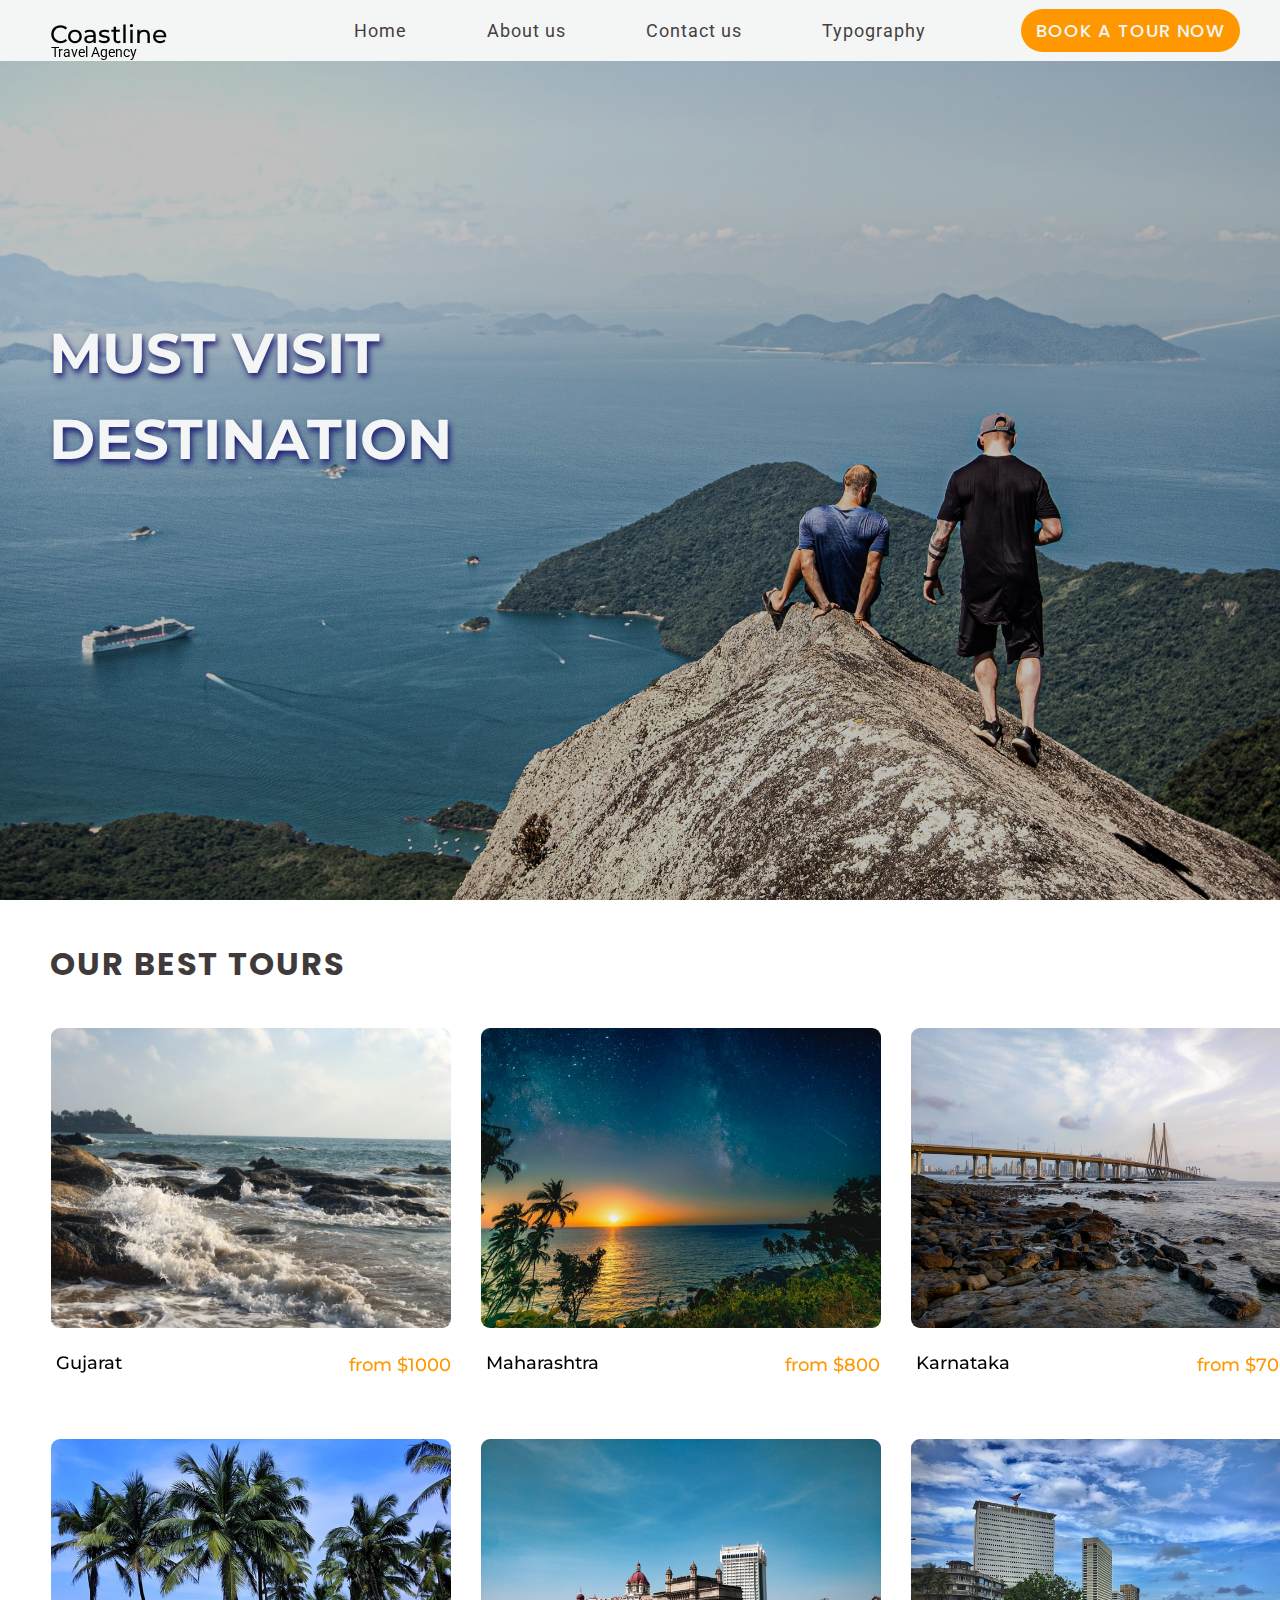
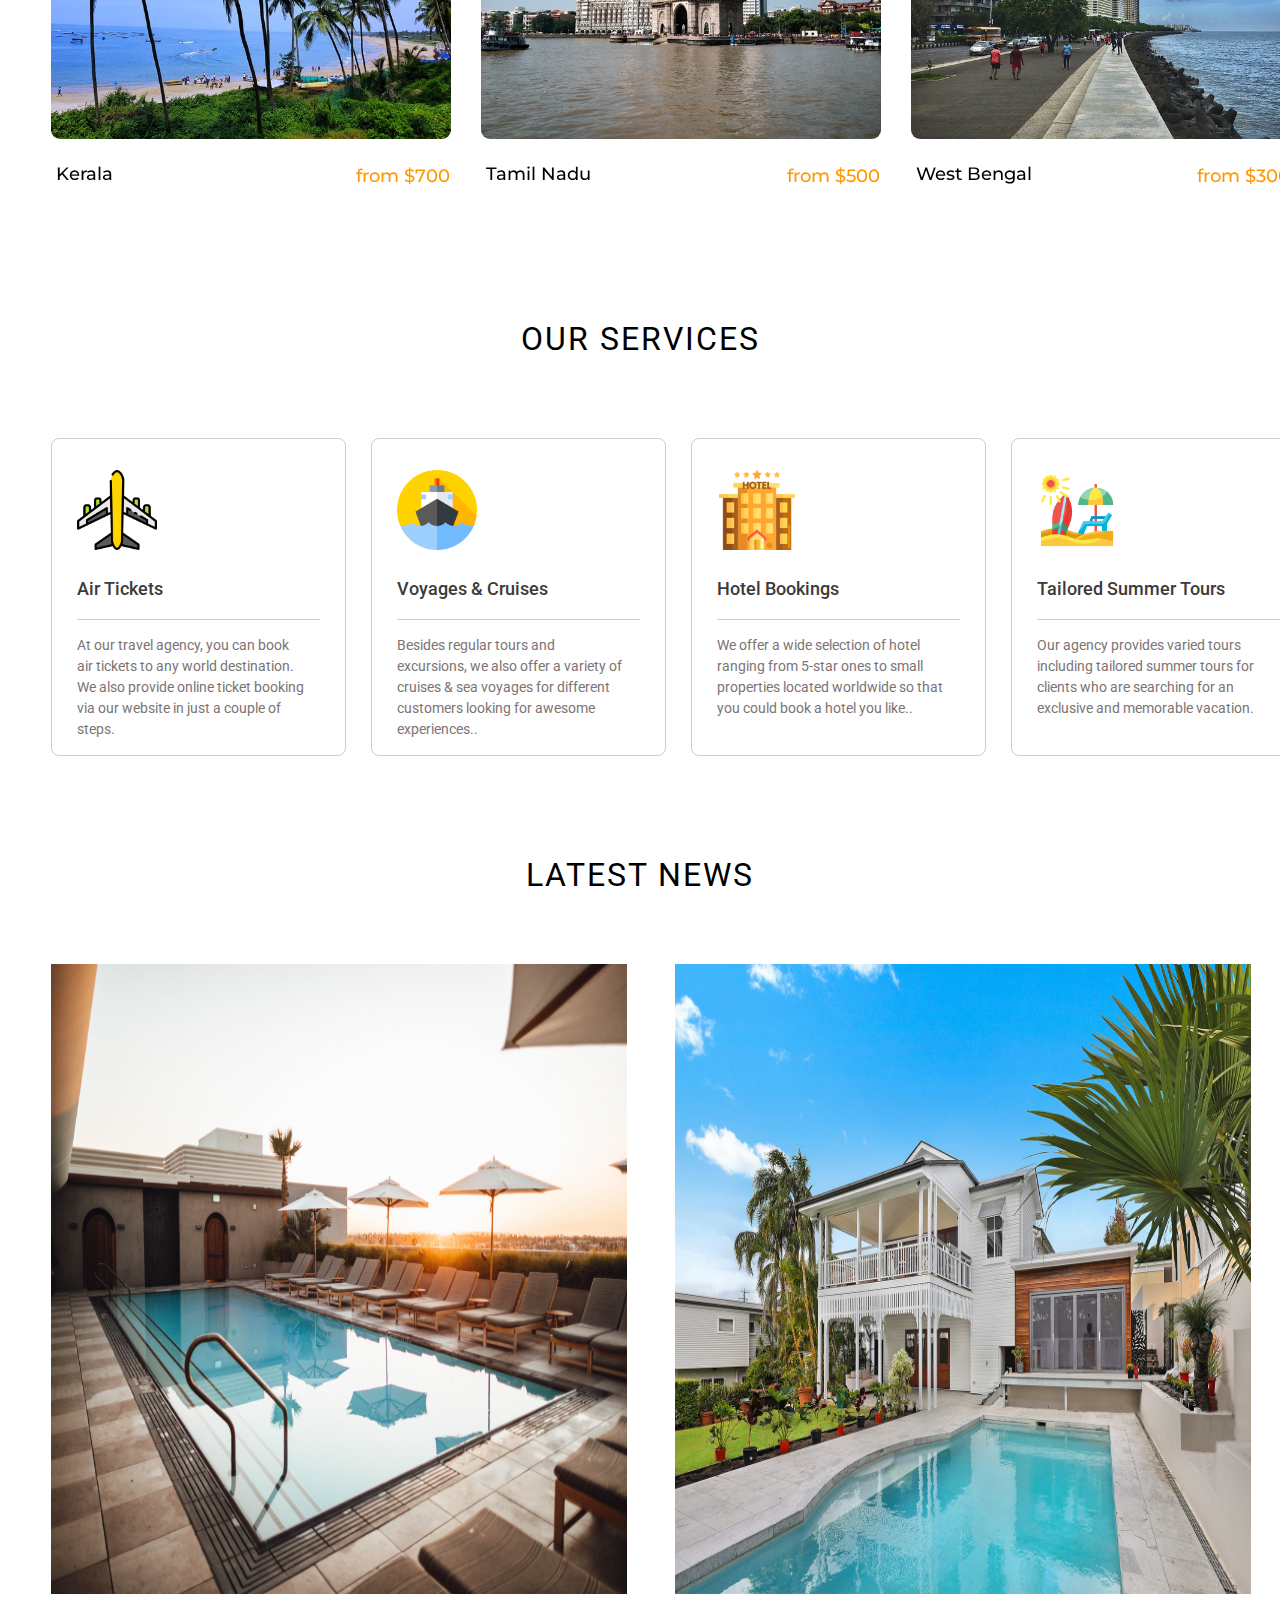
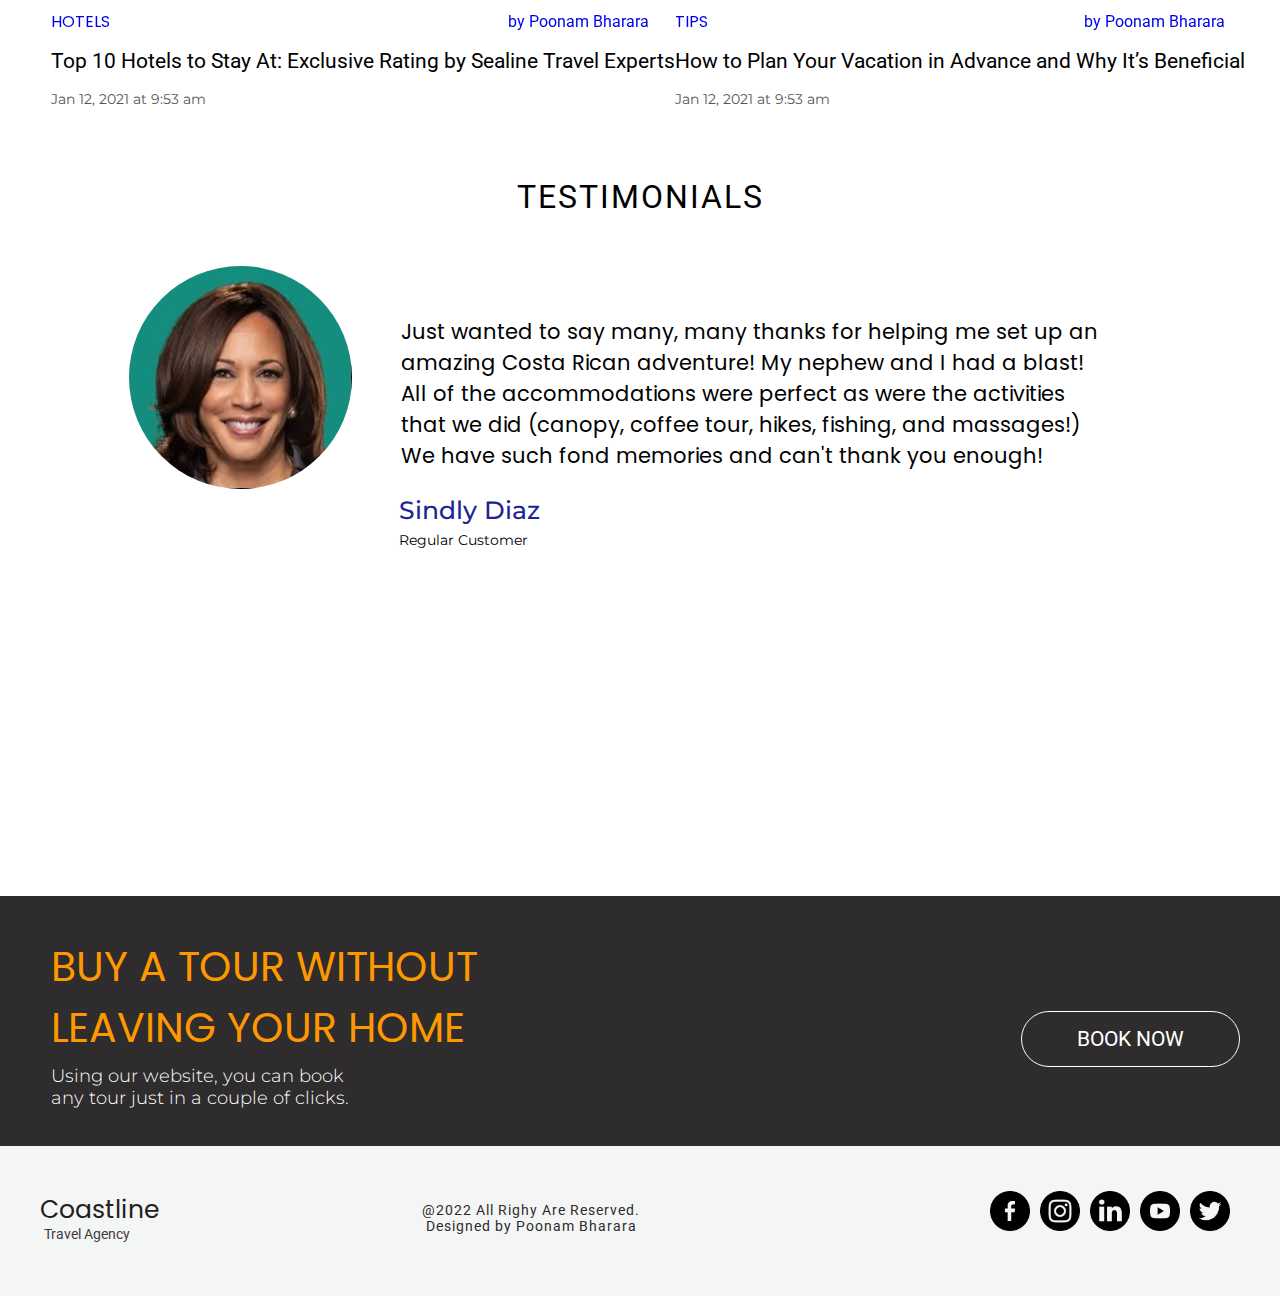
<file: index.html>
<!DOCTYPE html>
<html>
    <head>
        <meta charset="utf-8">
        <meta name="viewport" content="width=device-width, initial-scale=1.0">
       <link rel="stylesheet" href="style.css">
        <title>Coastline Travel Agency</title>
        <style>
            *{
    margin:0;
    padding:0;
    box-sizing: border-box;
    text-decoration: none;
    list-style-type:none;
}

/* ---------------------NAVBAR STARTS---------------------- */

#nav-container{
    position:relative;
}

#nav-list{
    min-height: 55px;
    min-width: 100vw;
    display: flex;
    flex-direction: row;
    justify-content: center;
    background-color: #f4f5f5;
    position: fixed;
}

.logo{
    position:fixed;
    left: 50px;
    top: 19px;
    font-size: 25px;
    font-family: Montserrat;
    font-weight: 500;
    z-index: 1;
}
.logo1{
    position:fixed;
    left: 51px;
    top: 44px;
    font-weight: 400;
    font-family: 'Roboto';
    font-size: 14px;
    z-index: 1;
}

.nav-item{
    padding: 20px 40px;
}

.nav-link{
    font-size: 18px;
    font-family: Roboto;
    font-weight: 400;
    color:#443f3f;
    letter-spacing: 1px;
}

.nav-link:hover{
    color:#ff9800;
    padding-bottom: 17px;;
    border-bottom: 3px solid #ff9800;
}

.book-btn{
    background-color: #ff9800;
    color: #f4f5f5;
    padding: 8px 15px;
    position: absolute;
    right: 20px;
    border-radius: 40px;
    outline: none;
    border: none;
    font-size: 18px;
    font-weight: 500;
    font-family: Poppins;
    margin: 9px 20px 7px 0px;
    letter-spacing: 1px;
    display: block;
}
/* ---------------------NAVBAR ENDS---------------------- */
#Sec-1{
    min-height: 100vh;
    min-width: 100vw;
    overflow-x: hidden;
    background-image: url(2.jpg);
    background-size: cover;
    background-repeat: no-repeat;
    background-blend-mode: darken;
    background-color: #00000040;
    background-position: center;
}
#Sec-1 h2{
    font-family: Montserrat;
    font-size: 56px;
    color: #f4f5f5;
    line-height: 86px;
    text-shadow: 2px 4px 6px midnightblue;
    font-weight: bolder;
    padding: 310px 40px 0px 49px;
}

#data{
    max-height: 80vh;
    max-width: 400px;
    background-color:whitesmoke;
    opacity: 0.5;
    position:absolute;
    right:5%;
    top: 50px; 
    margin-bottom:50px;
    z-index: 1;
}
 /* ---------------------SEC-2 STARTS----------------------  */
 /* #sec-2 {
    margin: 0px 36px;
} */
.headins{
    padding: 40px 50px;
    font-family: 'Poppins';
    letter-spacing: 2px;
    font-size: 32px;
    color: #403a3a;
}

#heading-hero{
    font-family: Montserrat;
    font-size: 56px;
    color: #f4f5f5;
    line-height: 86px;
    text-shadow: 2px 4px 6px midnightblue;
    font-weight: bolder;
    padding: 150px 20px 100px 20px;    
}
.headings{
    font-size: 32px;
    font-family: 'Roboto';
    font-weight: 400;
    letter-spacing: 2px;
    text-align: left;
    padding: 70px 46px 50px 46px;
}
.alignHeading{
    text-align: center;
}
#cards {
    display: flex;
    flex-direction: row;
    margin: 0px 20px 45px 51px;
    max-width: 420px;
}
.cardimg {
    min-height: 300px;
    max-width: 400px;
    margin-right: 30px;
    border-radius: 9px;
}
.cardimgexpection{
    max-height: 280px;
}
/* .cardimg:last-child{
    margin-left: 0px;
} */
.cutmargin{
    margin-right: 0px;
}
.desc{
    position: relative;
    margin:15px 0px 15px 0px;
    max-width: 420px;
}

.place_name , .price{
    font-size: 21px;
    font-family: 'Montserrat';
    line-height: 32px;
}
.leftAlign{
    text-align: left;
    max-width: 156px;
    margin: 0px 0px 0px 5px;
    padding: 0px;
    font-size: 18px;
    font-weight: 500;
}

.rightAlign{
    text-align: right;
    position: absolute;
    right: 21px;
    top: 2px;
    color: #ff9800;
    font-size: 18px;
    font-weight: 500;
}
.rytexptection{
    position: absolute;
    right: 20px;
    top: 2px;
}
 /* ---------------------SEC-2 ENDS----------------------  */


 #sec-3{
    display: flex;
    flex-direction: row;
    min-width: 100vw;
    margin: 0px 0px 0px 51px;
    background-color: #665c5c00;
 }

 .way-content {
    max-width: 295px;
    margin: 30px 25px 30px 0px;
    min-height: 314px;
    font-weight: 400;
    border: 1px solid #d4cccc;
    border-radius: 8px;
    padding: 15px 25px;
}
.way-content:last-child{
    margin-right: 0px;
}
.serviceIcon{
    max-width: 80px;
    max-height: 80px;
    margin: 16px 0px;
}
 .way-head{
    font-size: 18px;
    font-weight: 500;
    font-family: 'ROBOTO';
    padding: 8px 0px 20px 0px;
    color: #3c3a3a;
    border-bottom: 1px solid #d4cccc;
}

 .way-desc{
    padding: 15px 15px 0px 0px;
    max-width: 285px;
    font-family: 'ROBOTO';
    font-size: 14px;
    line-height: 21px;
    color: #7c7474;
    font-weight: 400;
 }
 /* <!-- ---------------------SECTION-3 ENDS---------------------- --> */



 /* <!-- ---------------------SECTION-4 STARTS---------------------- --> */
 #sec-4 {
    display: flex;
    flex-direction: row;
    max-width: 100vw;
    margin: 20px 0px 0px 51px;
}
 .marginryt{
    margin-right: 25px;
 }
 .ImgSwim {
    min-height: 70vh;
    max-width: 45vw;
}
 .posi{
    position: relative;
 }
.addspace{
    right:1px;
}
 .goleft{
    text-transform: uppercase;
    font-size: 16px;
    line-height: 24px;
    font-family: 'Poppins';
    margin: 15px 0px 15px 0px;
    position: relative;
    top: 12px;
 }
 .goright{
    position: absolute;
    right: 26px;
    padding: 12px 0px;
    font-size: 16px;
    font-family: 'Roboto';
    font-weight: 400;
    line-height: 24px;
 }
.headshrtsec4{
    font-size: 21px;
    font-family: 'Roboto';
    font-weight: 400;
    line-height: 28px;
    padding: 25px 0px 15px 0px;    
}
.poolImg > p{
    font-size: 14px;
    color: #595656;
    font-family: 'Montserrat';
}

/* - ---------------------SECTION-5 STARTS--------------------- */
#sec-5{
    display: flex;
    flex-direction: row;
    justify-content: center;
    min-height: 70vh;
    min-width: 100vw;
}
.gaping{
    margin: top 60px;
}
.testiImg{
    border-radius: 759px;
}
.testimonial{
    font-size: 21px;
    font-family: 'Poppins';
    width: 700px;
    margin: 50px 50px 24px 49px;
}
.customer{
    font-size: 25px;
    font-weight: 500;
    font-family: 'Montserrat';
    margin-left: 47px;
    color:rgb(34, 34, 149);
}
.regular{
    font-size: 14px;
    font-family: 'Montserrat';
    margin: 6px 0px 0px 47px;
}
#bookNow{
    min-height: 250px;
    min-width: 100vw;
    background-color: #2e2c2c;
    position: relative;
}
.buytour{
    color: #ff9800;
    font-size: 41px;
    font-family: 'Poppins';
    font-weight: 400;
    position: absolute;
    top: 40px;
    margin-left: 51px;
}
.paraa{
    color: white;
    font-size: 18px;
    font-family: Montserrat;
    font-weight: 300;
    position: absolute;
    top: 122px;
    margin: 47px 51px;
}
.tourTickek{
    border: 2px solid rgb(215, 202, 202);
    border-radius: 8px;
}
.Ticket{
    position: absolute;
    right: 20px;
    top: 115px;
    font-size: 21px;
    padding: 15px 55px;
    border: 1px solid white;
    border-radius: 30px;
    font-family: 'ROBOTO';
    background-color: #2e2c2c;
    color: white;
    margin-right: 20px;
}
    .Ticket:hover{
        background-color: #ff9800;
    }
 /* - ---------------------SECTION-5 ENDS--------------------- */


@media (min-width:320px) and (max-width:480px){
    .logo, .logo1{
        display: block;
        position: absolute;
    }
    .logo{
        left: 126px;
        top: 25px;
        font-size: 25px;
        font-family: Montserrat;
        font-weight: 500;
    }
    .logo1{
        left: 126px;
        top: 55px;
        font-weight: 400;
        font-family: 'Roboto';
        font-size: 14px;
        color: #111111;
    }
    #nav-list{
        display: none;
        flex-direction: column;
        justify-content: center;
        background-color: #f4f5f5;
        position: fixed;
        min-height: 55px;
        max-width: 480px;
        min-width: 320px;
    }
    .nav-item {
        padding: 20px 40px;
        text-align: center;
        background-color: black;
        border-bottom: 1px solid gray;
    }
    .nav-link{
        color: white   
    }

    .nav-item:hover, .nav-item:focus{
        background-color: #2c20c0;
    }
    .ptspc{
        margin-top: 104px;
    }

    .book-btn{
       display: none; 
    }

    #hamburger{
    display: flex;
    flex-direction: column;
    position: absolute;
    top: 25px;
    left: 38px;
    }
    .line{
        height: 2px;
        background-color: black;
        width: 37px;
        margin-bottom: 1px;
        margin-top: 9px;
    }

    #Sec-1{
        min-height: 100vh;
        min-width: 515px;
        max-width: 480px;
    }

    #Sec-1 h2 {
        font-size: 25px;
        line-height: 32px;
        padding: 235px 28px 0px 27px;
    }

     #heading-hero{
        font-family: Montserrat;
        font-size: 56px;
        color: #f4f5f5;
        line-height: 86px;
        text-shadow: 2px 4px 6px midnightblue;
        font-weight: bolder;
        padding: 150px 20px 100px 20px;    
    }

    .headins {
    font-size: 21px;
    padding: 31px 20px;
    text-align: left;
    text-align: left;
    font-size: 21px;
    font-family: 'Roboto';
    letter-spacing: 1px;
    }
    .headings{
        font-size: 25px;
        font-family: 'Roboto';
        font-weight: 500;
        letter-spacing: 1px;
        padding: 40px 46px;
    }
    .alignHeading{
        text-align: center;
    }
    #sec-2{
        display: flex;
        flex-direction: column;
        /* min-width: 320px;
        max-width: 480px; */
        min-height: 300px;
    }
    #cards{
        display: flex;
        flex-direction: column;
        margin-bottom: 45px;
        max-width: 320px;
        min-width: 300px;
    }
    .cardimg {
    min-height: 100px;
    max-height: 300px;
    min-width: 300px;
    max-width: 377px;
    border-radius: 4px;
    overflow-x: hidden;
    margin-right: 0px;
    }
    .cardimgexpection{
        max-height: 280px;
    } 

    .cutmargin{
        margin-right: 0px;
    }
    .desc{
        position: relative;
        margin:15px 0px 15px 0px;
        max-width: 420px;
    }  
    .place_name, .price {
        font-size: 16px;
        padding: 0px 23px 0px 0px;
        font-family: 'Montserrat';
        line-height: 32px;
        margin-right: -74px;
    }
    .headings {
        font-size: 21px;
        padding: 16px 71px;
        text-align: center
    }
    .leftAlign {
        padding: 0px 0px 0px 8px;
        font-size: 16px;
    }
    
    #sec-3 {
        flex-direction: column;
        max-width: 480px;
        margin: 0px 1px 0px 30px;
        justify-content: center;
    }

    .way-content {
        min-height: 200px;
    }

    #sec-4 {
        display: flex;
        flex-direction: column;
        margin: 15px 30px;
    }
    .ImgSwim {
        min-height: 214px;
        max-width: 380px;
        min-width: 300px;
    }
    .goleft {
        font-size: 14px;
        line-height: 21px;
        margin: 15px 3px 10px 3px;
    }
    .serviceIcon {
        max-width: 50px;
        max-height: 50px;
        margin: 16px 0px;
    }
    .way-head {
        font-size: 16px;
        font-weight: 400;
    }
    .goright {
        top: -2px;
        font-size: 12px;
        left: 65px;
    }

    .headshrtsec4 {
        font-size: 16px;
        line-height: 24px;
        padding: 20px 1px 5px 5px;
        width: 300px;
    } 
    .poolImg{
        margin-bottom: 46px;
    } 
    .poolImg > p {
        padding: 5px 0px 0px 6px;
    }
    #sec-5 {
        flex-direction: column;
        justify-content: center;
        margin-top: 27px;
    }
    .testimonial {
        font-size: 18px;
        line-height: 27px;
        font-family: 'Poppins';
        width: 300px;
        margin: 25px 15px 11px 61px;
    }
    .customer {
        font-size: 21px;
        font-weight: 500;
        font-family: 'Montserrat';
        margin-left: 63px;
        color: rgb(34, 34, 149);
    }
    .regular {
        font-size: 15px;
        font-family: 'Montserrat';
        margin: 5px 0px 0px 63px;
        font-weight: 500;
    }
    #bookNow {
        min-height: 320px;
        min-width: 430px;
        background-color: #0d34db;
        position: relative;
    }

    .buytour {
        color: #ff9800;
        font-size: 25px;
        line-height: 38px;
        font-family: 'ROBOTO';
        font-weight: 400;
        position: absolute;
        top: 46px;
        margin: 0px 50px 0px 50px;
    }
    .paraa {
        color: white;
        font-size: 16px;
        font-family: Montserrat;
        font-weight: 300;
        position: absolute;
        top: 108px;
        padding: 32px 26px 20px 26px;
    }
    .Ticket {
        position: absolute;
        right: 33%;
        top: 214px;
        padding: 8px 30px;
        border: 1px solid #d6cdcd;
        font-family: 'POPPINS';
        background-color: #0d34db;
    }
    .Ticket:hover{
        background-color: #ff9800;
    }
    footer {
        min-width: 430px;
        max-width: 480px
    }
    .footerLogo {
        top: 10%;
        left: 112px;
    }
    .footerLogo1 {
        top: 21%;
        left: 117px;
    }
    #copyright {
        text-align: center;
        top: 29%;
        left: -4%;
        padding: 18px 83px;
    }
    #icons {
        right: 122px;;
    }
    .icon {
        max-height: 40px;
        max-width: 40px;
        margin-right: 10px;
    }
}


        </style>
    </head>
    <body>
         <!-- ---------------------NAVBAR STARTS----------------------  -->
        <nav id="nav-container">
            <span class="logo ">Coastline</span><p class="logo1">Travel Agency</p>
            <ul id="nav-list">
                <li class="nav-item ptspc pt"><a class="nav-link" href="index.html">Home</a></li>
                <li class="nav-item"><a class="nav-link" href="about.html">About us</a></li>
                <li class="nav-item"><a class="nav-link" href="contact.html">Contact us</a></li>
                <li class="nav-item"><a  class="nav-link" href="typography.html">Typography</a></li>
                <button class="book-btn" type="button" name="book">BOOK A TOUR NOW</button>
            </ul>
        
        </nav>
        <div id="hamburger" onclick="myFunction()">
            <div class="line"></div>
            <div class="line"></div>
            <div class="line"></div>
        </div>
    
        <!---- ---------------------NAVBAR ENDS---------------------- -->
 
        <!---- ---------------------SECTION-1 STARTS---------------------- -->
        <div id="Sec-1">
            <h2 id="heading-hero">MUST VISIT <br> DESTINATION</h2>
        </div>
        <!-- ---------------------SECTION-1 ENDS---------------------- -->

        <!-- ---------------------SECTION-2 STARTS---------------------- -->
        <h2 class="headins">OUR BEST TOURS</h2>
       <div id="sec-2">
        <div id="cards">
            <div class="card">
                <img src="344.jpg" class="cardimg cardimgexpection" alt="">   
                <div class="desc">
                    <h3 class="place_name leftAlign">Gujarat</h3>
                    <h3 class="price rightAlign rytexptection">from $1000</h3>
                </div>            
            </div>

            <div class="card">
                <img src="4.jpg" class="cardimg" alt="">   
                <div class="desc">
                    <h3 class="place_name leftAlign">Maharashtra</h3>
                    <h3 class="price rightAlign">from $800</h3>
                </div>         
            </div>

            <div class="card">
                <img src="5.jpg" class="cardimg cardimgexpection cutmargin" alt=""> 
                <div class="desc">
                    <h3 class="place_name leftAlign">Karnataka</h3>
                    <h3 class="price rightAlign rytexptection">from $700</h3>
                </div>          
            </div>
        </div>

        <div id="cards">
            
            <div class="card">
                <img src="9.jpg" class="cardimg" alt="">
                <div class="desc">
                    <h3 class="place_name leftAlign">Kerala</h3>
                    <h3 class="price rightAlign">from $700</h3>
                </div> 
        
            </div>
            <div class="card">
                <img src="7.jpg" class="cardimg" alt="">  
                <div class="desc">
                    <h3 class="place_name leftAlign">Tamil Nadu</h3>
                    <h3 class="price rightAlign">from $500</h3>
                </div>      
            </div>
            <div class="card">
                <img src="8.jpg" class="cardimg cutmargin" alt="">
                <div class="desc">
                    <h3 class="place_name leftAlign">West Bengal</h3>
                    <h3 class="price rightAlign">from $300</h3>
                </div>
            </div>

        </div>
        
        </div>
        <!-- ---------------------SECTION-2 ENDS---------------------- -->
 

        <!-- ---------------------SECTION-3 STARTS---------------------- -->
 
     <h2 class="headings alignHeading">OUR SERVICES</h2>
        <div id="sec-3">
            <div class="way-content">
                <span><img class="serviceIcon" src="i1.png" alt="Airplane icon"></span>
                <h2 class="way-head">Air Tickets</h2>
                <p class="way-desc">At our travel agency, you can 
                    book air tickets to any world destination.
                     We also provide online ticket booking via
                      our website in just a couple of steps.</p>
            </div>
            <div class="way-content">
                <span><img class="serviceIcon" src="i2.png" alt="Airplane icon"></span>
                <h2 class="way-head">Voyages & Cruises</h2>
                <p class="way-desc">Besides regular tours and
                     excursions, we also offer a variety of
                      cruises & sea voyages for different
                       customers looking for awesome experiences..</p>
            </div>

            <div class="way-content">
                <span><img class="serviceIcon"  src="i3.png" alt="Airplane icon"></span>
                <h2 class="way-head">Hotel Bookings</h2>
                <p class="way-desc">We offer a wide selection of 
                    hotel ranging from 5-star ones to small
                     properties located worldwide so that you
                      could book a hotel you like..</p>
            </div>

            <div class="way-content">
                <span><img class="serviceIcon" src="i4.png" alt="Airplane icon"></span>
                <h2 class="way-head">Tailored Summer Tours</h2>
                <p class="way-desc">Our agency provides varied tours
                     including tailored summer tours for 
                     clients who are searching for an 
                    exclusive and memorable vacation.</p>
            </div>
        </div>
        <!-- ---------------------SECTION-3 ENDS---------------------- -->
 
        <!-- ---------------------SECTION-4 STARTS---------------------- -->
        <h2 class="headings alignHeading">LATEST NEWS</h2> 
        <div id="sec-4">
            <div class="poolImg">                                                                                                                                                                                                                                                                                                                                                                                                                                                                                                                                                                                                                                                                                                                                                                                                                                                                                                                                                                                                                                                                                                                                                                                                                                                                                                                                                                                                                                                                                                                                                                                                                                                                                                                                                                                                                                                                                                                                                                                                                                                                                                                                                                                                                                                                                                                                                                                                                                                                                                                                                                   
                <img  class="ImgSwim marginryt" src="pool.jpg" alt="swimming area">

                <div class="posi">
                    <a  class="goleft" href="#Sec-1">Hotels</a>
                    <a class="goright" href="#Sec-1">by Poonam Bharara</a>
                </div>
                <h2 class="headshrtsec4">Top 10 Hotels to Stay At: Exclusive Rating by Sealine Travel Experts</h2>
                <p>Jan 12, 2021 at 9:53 am</p>
                </div>

            <div class="poolImg">
                <img class="ImgSwim" src="poolone.jpg" alt="swimming area">
                <div class="posi">
                <a class="goleft" href="#Sec-1">TIPS</a>
                <a class="goright" href="#Sec-1">by Poonam Bharara</a>
                </div>
                <h2 class="headshrtsec4">How to Plan Your Vacation in Advance and Why It’s Beneficial</h2> 
                <p>Jan 12, 2021 at 9:53 am</p>
            </div>
        </div>
 
        <!-- ---------------------SECTION-4 ENDS---------------------- -->
 
 
         <!-- ---------------------SECTION-5 STARTS---------------------- -->
         <h2 class="headings alignHeading gaping">TESTIMONIALS</h2> 
         <div id="sec-5">
            <div>
                <img class="testiImg" src="13.jpg">
            </div>
            <div>
                
                <p class="testimonial">Just wanted to say many, many thanks for helping me set up an 
                    amazing Costa Rican adventure! My nephew and I had a blast!
                    All of the accommodations were perfect as were the
                    activities that we did (canopy, coffee tour, hikes, fishing, 
                    and massages!) We have such fond memories and can't thank you enough!
                </p> 
                
                <h3 class="customer">Sindly Diaz</h3> 
                <p class="regular">Regular Customer</p>              
            </div>

        </div>
        <div id="bookNow">
            <h1 class="buytour">BUY A TOUR WITHOUT <br>LEAVING YOUR HOME</h1>
            <p class="paraa">Using our website, you can book<br> any tour just in a couple of clicks.</p>
            <button type="submit" name="tourTickek" class="Ticket">BOOK NOW</button>
        </div>
        
 
        <!---- ---------------------FOOTER STARTS---------------------- -->
        <footer>
        <span class="footerLogo">Coastline</span><p class="footerLogo1">Travel Agency</p>      
        <p id="copyright">@2022 All Righy Are Reserved.<br> Designed by Poonam Bharara</p>
        <div id="icons">
            <span><img class="icon" src="facebook.png" alt="facebook img"></span>
            <span><img class="icon" src="instagram.png" alt="instagram img"></span>
            <span><img class="icon" src="linkedin.png" alt="linkedin img"></span>
            <span><img class="icon" src="youtube.png" alt="linkdin img"></span>
            <span><img class="icon" src="twitter.png" alt="twitter img"></span>
        </div> 
    </footer>
    <!---- ---------------------FOOTER ENDS---------------------- -->
	<script>
            function myFunction() {
            var x = document.getElementById("nav-list");
            if (x.style.display === "flex") {
                x.style.display = "none";
            } else {
                x.style.display = "flex";
            }
            } 
</script>  

</body>
</html>
</file>
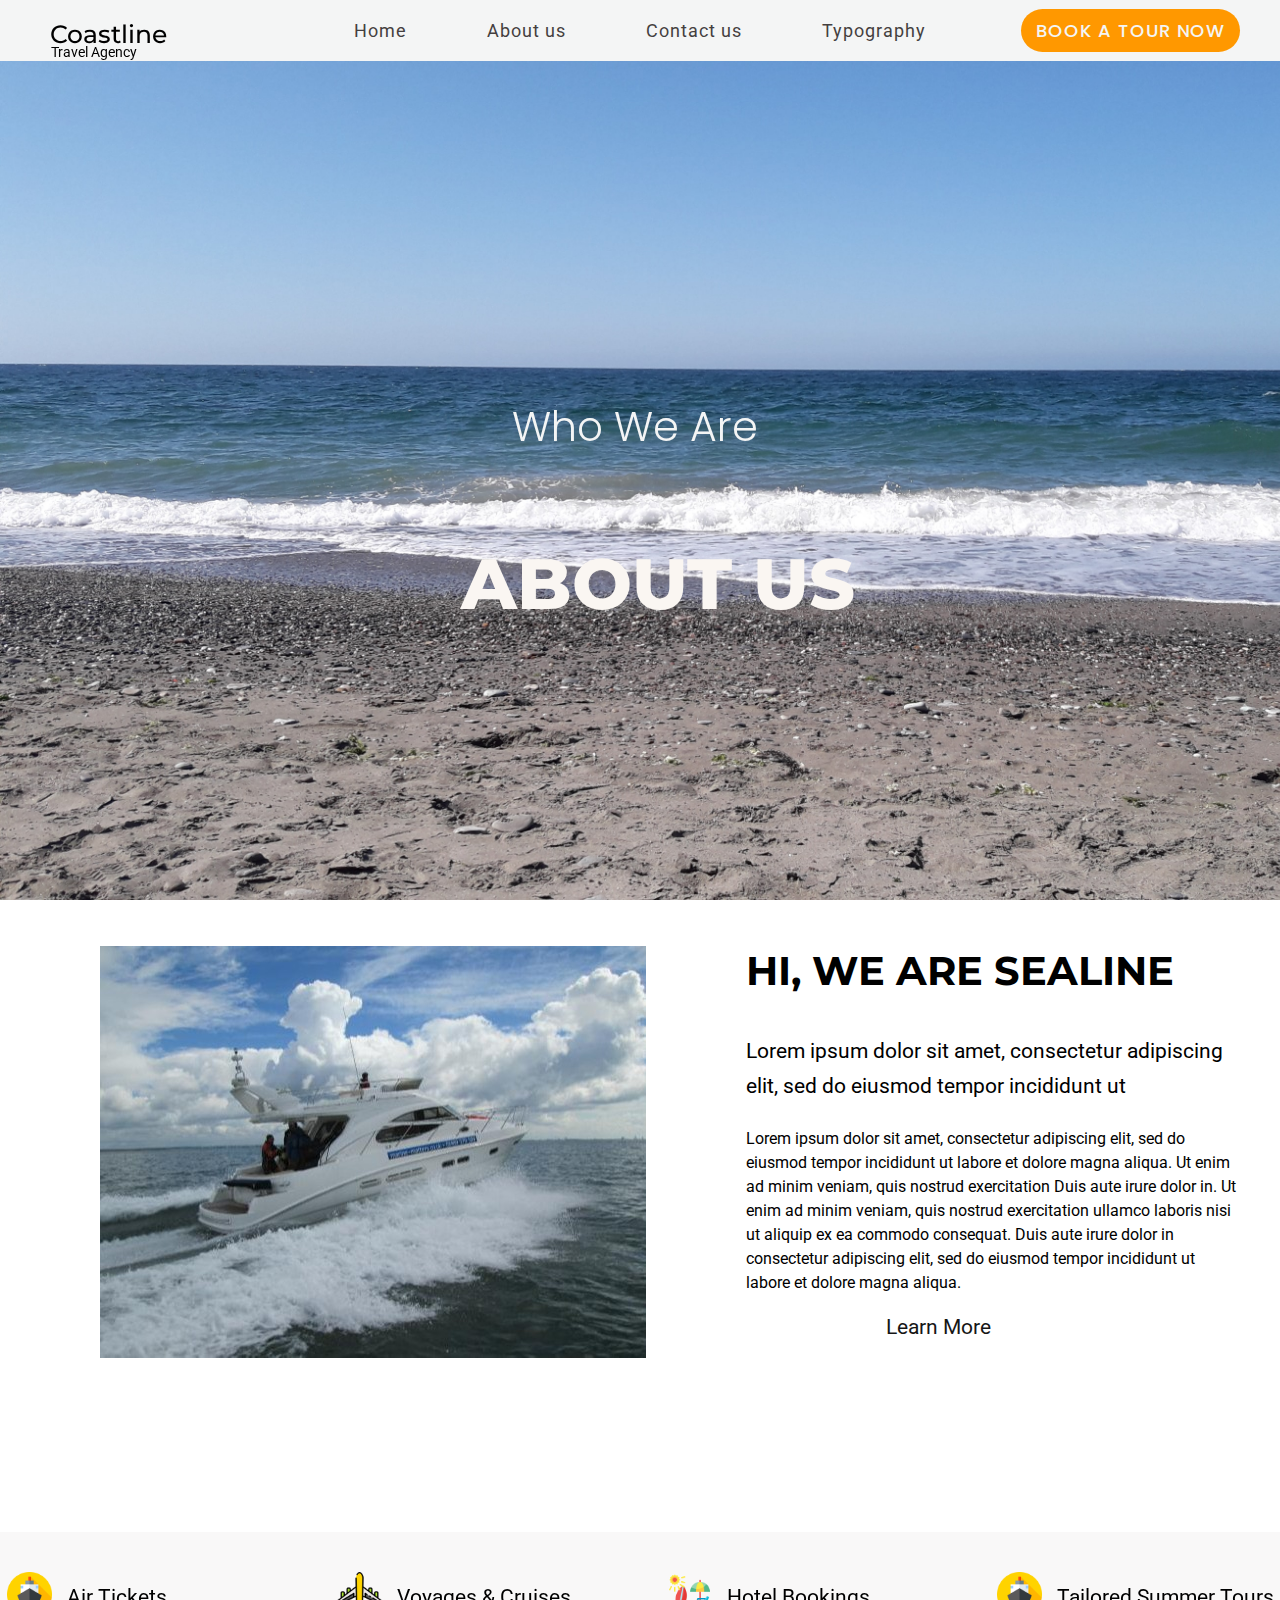
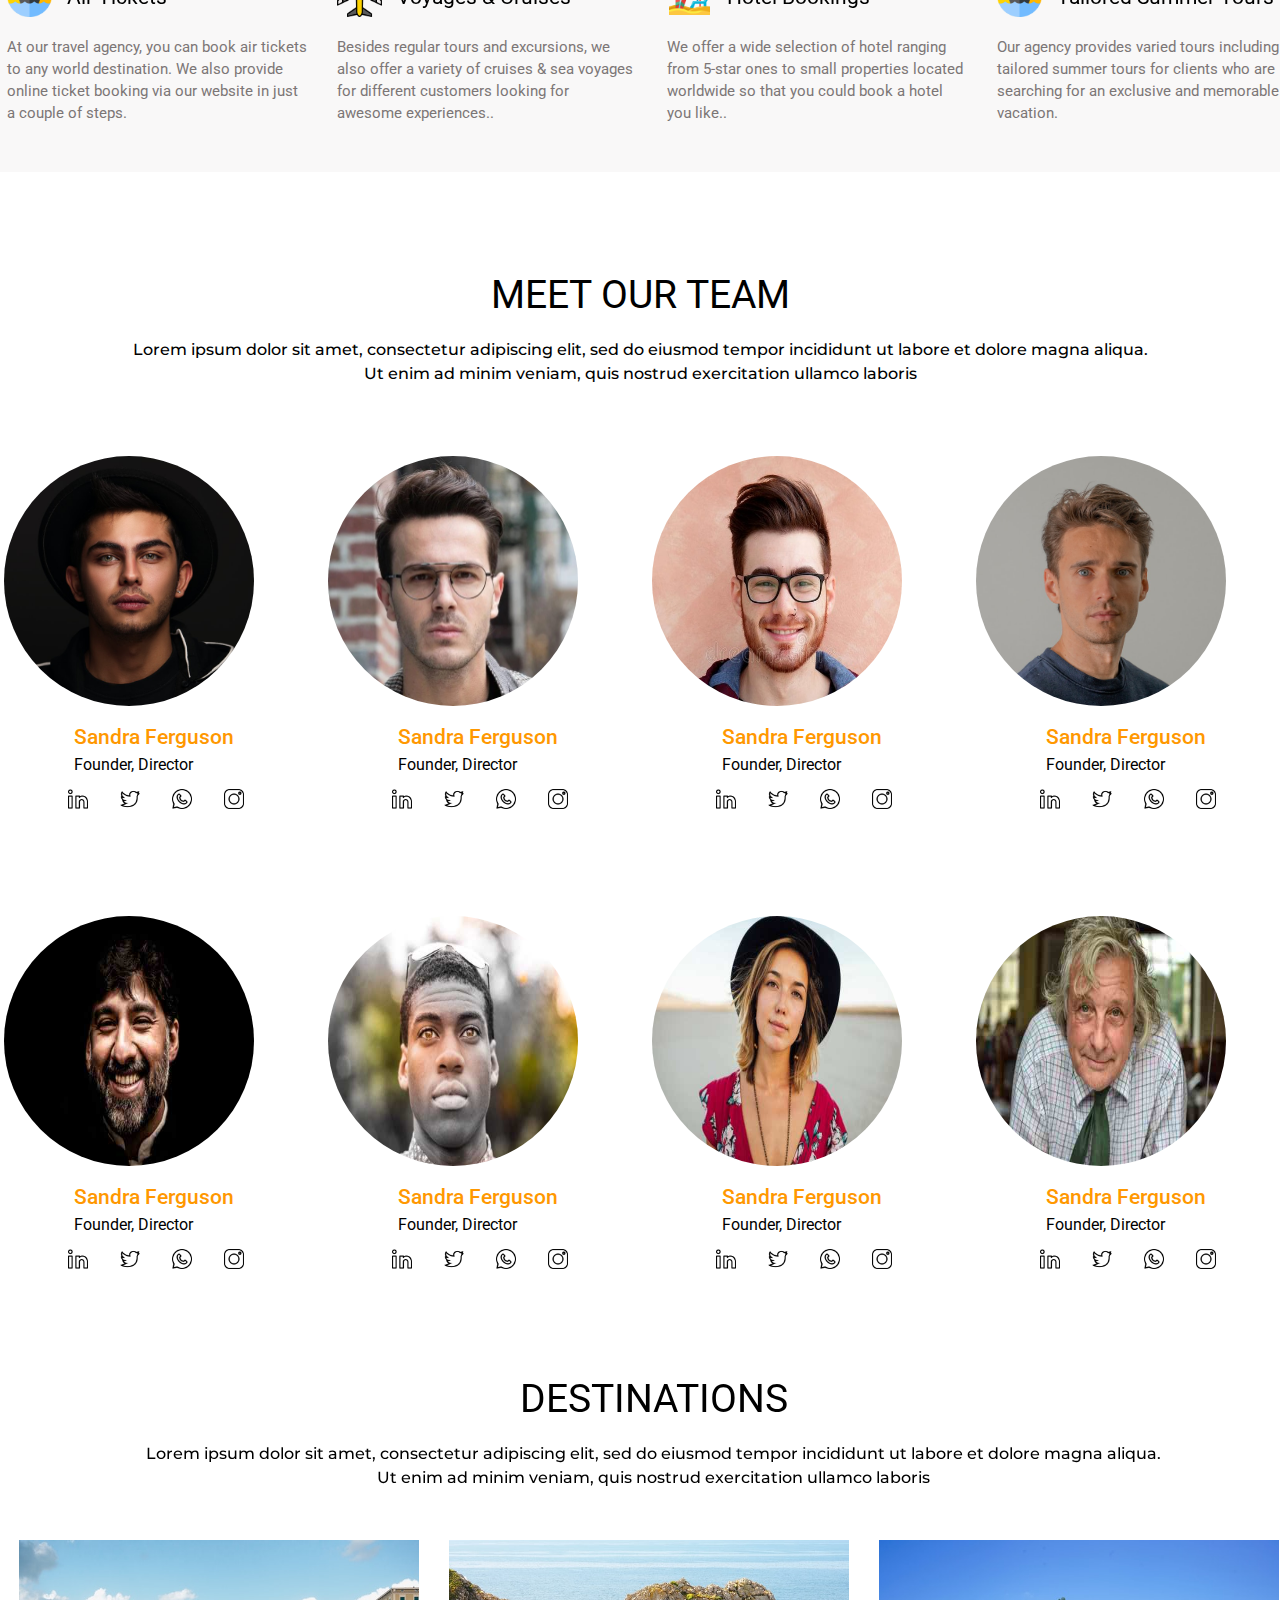
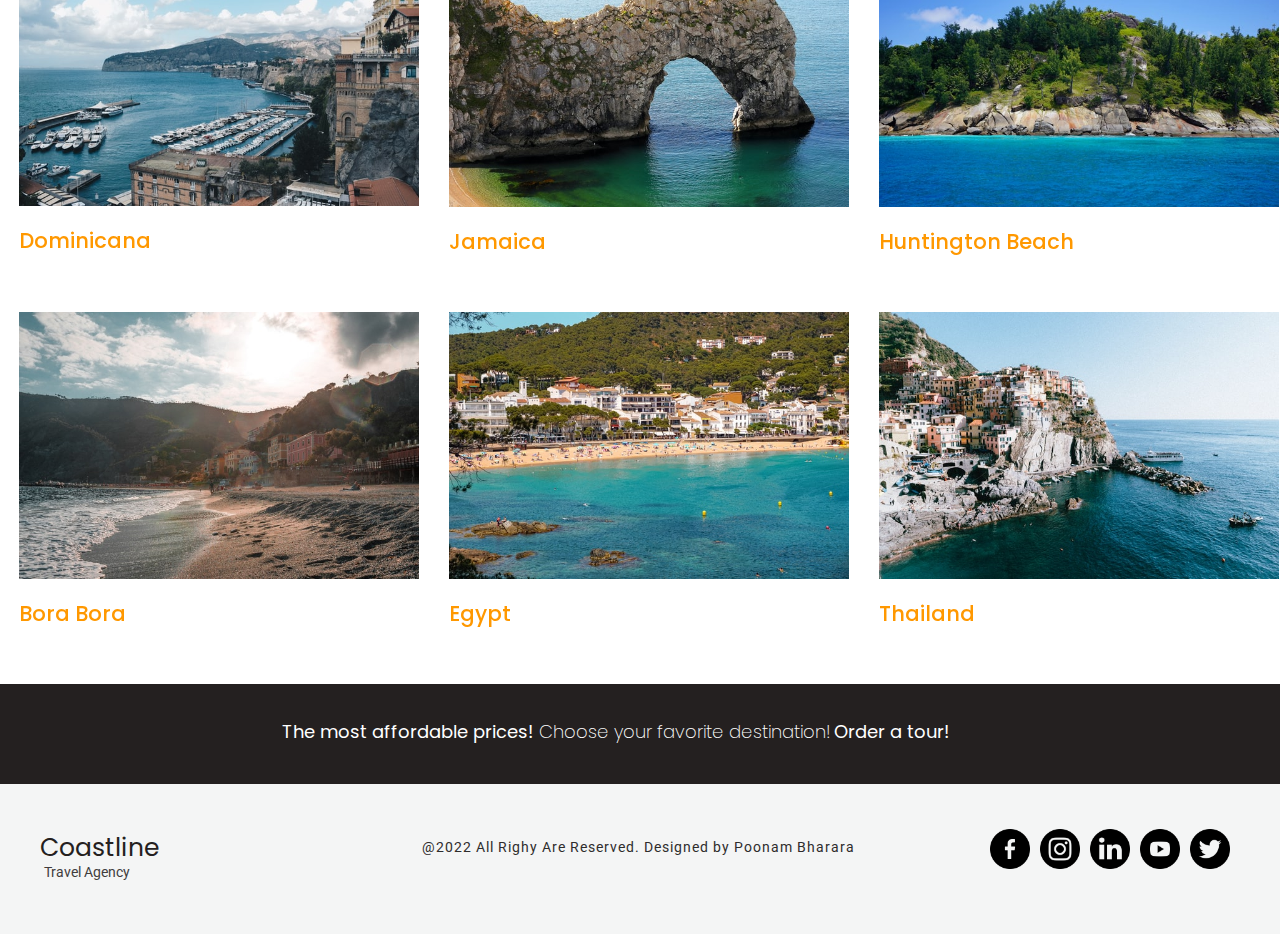
<file: about.html>
<!DOCTYPE html>
<html>
    <head>
        <meta charset="utf-8">
        <meta name="viewport" content="width=device-width, initial-scale=1.0">
       <link rel="stylesheet" href="style.css">
        <title>Coastline Travel Agency</title>
        <style>
            /* -------------------------ABOUT PAGE STARTS------------------ */
    #part-1{
        background-image: url(seaLarge.jpg);
        background-repeat: no-repeat;
        background-size: cover;
        min-height: 100vh;
        min-width: 100vw;
        overflow-x: none;
    }

    .who{
        font-size: 41px;
        color: #f4f5f5;
        position: absolute;
        top: 44%;
        left: 40%;
        font-weight: 300;
        font-family: 'Poppins';
    }
    #main-heading{
        font-size: 71px;
        color: #faf6f2;
        font-weight: 800;
        position: absolute;
        top: 60%;
        left: 36%;
        font-family: 'Montserrat';
    }

    /* ----------------------PART-2 STARTS------------- */
    #part-two {
        display: flex;
        flex-direction: row;
        min-width: 90vw;
        min-height: 60vh;
        margin: 46px 0px;
        overflow: hidden;
    }
    .haedline5{
        font-family: 'Montserrat';
        font-size: 40px;
        padding: 0px 40px 39px 100px;
    }
    .subhed{
        font-size: 21px;
        font-family: 'Roboto';
        font-weight: 400;
        line-height: 35px;
        padding: 0px 50px 22px 100px;
    }
    .subhed1{
        font-size: 16px;
        font-family: 'Roboto';
        font-weight: 400;
        padding: 1px 40px 20px 100px;
        line-height: 24px;    
    }
    .learn{
        font-size: 21px;
        color: #161616;
        font-family: 'Roboto';
        padding: 1px 46px 10px 240px;
    }
    /* -------------------PART-2 ENDS----------------- */
    /* -------------------PART-5 STARTS----------------- */
    #part-5 {
        display: flex;
        flex-direction: row;
        min-width: 100vw;
        justify-content: center;
        background-color: #857f7f0d;
        padding: 40px 0px 0px 24px;
    }

    .sContent{
        max-width: 300px;
        min-width: 300px;
        min-height: 200px;
        max-height: 200px;
        margin-right: 30px;
    }
    .sContent:last-child{
        margin-right: 0px;
    }
    .sCol{
        position:relative;
    }
    .sRyt{
        position: absolute; 
        top: 13px;
        padding-left: 60px;
        font-size: 21px;
        font-family: 'Roboto';
        font-weight: 400;
    }

    .sImg{
        min-width: 40px;
        max-width: 45px;
        min-height: 40px;
        max-height: 45px;

    }

    .sPara{
        text-align: left;
        font-family: 'Roboto';
        font-weight: 400;
        color: #7c7676;
        padding-top: 15px;
        font-size: 15px;
        line-height: 22px;
    }
    /* -----------------------PART-5 ENDS------------------- */
    /* ----------------PART-3 STARS---------------------- */
    #part-3{
        min-height: 100vh;
        min-width: 100vw;
        padding-top:100px;
    }
    .empPhotos{
        display: flex;
        flex-direction: row;
        margin: 20px 0px 60px 0px; 
        justify-content: center;  
    }
    .empPhoto{
        max-width: 200px;
        min-width: 300px;
        min-height: 400px;
        max-height: 502px;
        margin-right: 24px;
    }
    .empPhoto:last-child{
        margin-right: 0px;
    }
    .empImg{
        min-height: 250px;
        max-height: 250px;
        min-width: 250px;
        max-width: 250px;
        border-radius: 175px;  
    }
    .offName{
        font-size: 21px;
        font-family: 'ROBOTO';
        font-weight: 500;
        color: #ff9800;
        text-align: center;
        padding: 15px 0px 6px 0px;
    }
    .designation{
        font-size: 16px;
        font-family: 'ROBOTO';
        font-weight: 400;
        padding-left: 70px;
    }

    .imgIcon{
        display: flex;
        flex-direction: row;
        min-height: 40px;
        max-height: 50px;
        min-width: 40px;
        max-width: 60px;
        margin-left: 64px;
        margin-top: 15px;
    }
    .icon0{
        min-height: 15px;
        max-height: 20px;
        min-width: 15px;
        max-width: 20px;
        margin-right: 32px;
    }

    /* ----------------PART-3 ENDS---------------------- */

    /* -- ---------------------PART-4 STARTS--------------------- */
    #part-4 {
        display: flex;
        flex-direction: column;
        min-height: 100vh;
        max-width: 100vw;
        position: relative;
        padding: 0px 0px 0px 27px;
    }
    .gallery {
        display: flex;
        flex-direction: row;
        justify-content: center;
        margin: 0px 0px 40px 20px;
    }
    .subGal{

    }
    .gallImg {
        min-width: 400px;
        max-width: 400px;
        margin-right: 30px;
    }
    .gallImg:last-child{
        margin-right: 0px;
    }
    .galltxt{
        font-family: 'POPPINS';
        font-size: 21px;
        font-weight: 500;
        color: #ff9800;
        padding: 15px 0px;
    }

/* -- ---------------------PART-4 ENDS--------------------- */
    .sec-heading{
        text-align: center;
        font-family: 'Roboto';
        font-size: 39px;
        font-weight: 400;
        padding-bottom: 20px;
    }
    .paraSec4{
        font-size: 16px;
        line-height: 24px;
        font-family: 'Montserrat';
        text-align: center;
        font-weight: 500;
        padding-bottom: 50px;
    }
    #above-footer{
        min-width: 100vw;
        min-height: 100px;
        max-height: 100px;
        max-width: 100px;
        background-color: #242020;
        position: relative;
    }
    .bannerHead{
        font-size: 18px;
        color: white;
        font-weight: 200;
        font-family: 'Poppins';
        position: absolute;
        top: 34%;
        left: 22%;
    }

/* -------------------------ABOUT PAGE ENDS------------------ */
/* -------------------------ABOUT PAGE MOBILE STYLING STARTS------------------ */

@media (min-width:320px) and (max-width:480px){
    .logo, .logo1{
        display: block;
        position: absolute;
    }
    .logo{
        left: 126px;
        top: 25px;
        font-size: 25px;
        font-family: Montserrat;
        font-weight: 500;
    }
    .logo1{
        left: 126px;
        top: 55px;
        font-weight: 400;
        font-family: 'Roboto';
        font-size: 14px;
        color: #111111;
    }
    #nav-list{
        display: none;
        flex-direction: column;
        justify-content: center;
        background-color: #f4f5f5;
        position: fixed;
        min-height: 55px;
        max-width: 480px;
        min-width: 320px;
    }
    .nav-item {
        padding: 20px 40px;
        text-align: center;
        background-color: black;
        border-bottom: 1px solid gray;
    }
    .nav-link{
        color: white
    
    }
    .nav-item:hover, .nav-item:focus{
        background-color: #2c20c0;
    }

    .ptspc{
        margin-top: 104px;
    }
    .book-btn{
       display: none; 
    }

    #hamburger{
        display: flex;
        flex-direction: column;
        position: absolute;
        top: 25px;
        left: 38px;
    }
    .line{
        height: 2px;
        background-color: black;
        width: 37px;
        margin-bottom: 1px;
        margin-top: 9px;
    }

    .who {
        font-size: 21px;
        color: #f4f8f8;
        top: 51%;
        left: 31%;
        font-weight: 500;
    }
    #main-heading {
        font-size: 32px;
        top: 62%;
        left: 25%;
        text-shadow: 0 6px 14px #494444;
    }
    #part-two {
        flex-direction: column;
        min-height: 100vh;
        max-height: 300px;                                                                
        background-position: center;                                                                                          
        padding: 0px;
        margin: 20px 0px 0px 0px;                                                                                        
        }
    .aboutDesc{

    }

    #part-5 {
        flex-direction: column;
        min-height: 90vh;
        max-height: 100vh;
        background-position: center;
        padding: 0px;
        margin: 20px 0px 0px 0px;
        min-width: 320px;
        max-width: 420px;
    }
    .sImg {
        max-width: 42px;
        min-height: 40px;
        margin-left: 20px;
    }
    .sContent {
        min-height: 161px;
        max-height: 200px;
    }
    .sRyt {
        padding-left: 85px;
        font-size: 18px;
        color: #403e3e;
    }
    .sPara {
        color: #7c7676;
        font-size: 12px;
        line-height: 18px;
        padding: 12px 20px 20px 20px;
    }
    #part-3 {
        padding-top: 50px;
    }
    .sec-heading {
        text-align: left;
        font-size: 24px;
        padding: 0px 0px 20px 50px;
    }
    .paraSec4 {
        font-size: 12px;
        line-height: 18px;
        font-weight: 400;
        padding: 0px 20px 30px 20px;
        width: 319px;
    }
    .empPhotos {
        flex-direction: column;
        margin: 0px 0px 60px 61px;
    }
    .empPhoto {
        min-height: 346px;
    }
    .empImg {
        min-height: 150px;
        max-height: 180px;
        min-width: 150px;
        max-width: 180px;
        border-radius: 4px;
    }
    .offName {
        font-size: 21px;
        padding: 15px 0px 6px 2px;
        margin-left: -119px;
    }
    .designation {
        padding: 8px 0px 0px 27px;
        font-size: 16px;
    }
    .imgIcon {
        margin-left: 14px;
    }
    .icon0 {
        min-height: 15px;
        max-height: 20px;
        min-width: 15px;
        max-width: 20px;
        margin-right: 25px;
    }
    #part-4 {
        display: flex;
        flex-direction: column;
        min-height: 100vh;
        max-width: 100vw;
        position: relative;
    }
    .gallery {
        display: flex;
        flex-direction: column;
        justify-content: center;
        margin-bottom: 40px;
    }
    .Aboutimage{
    }
    .haedline5 {
        font-size: 0px;
        padding: 0px;
    }
    .galltxt {
        font-family: 'POPPINS';
        font-size: 21px;
        font-weight: 500;
        color: #ff9800;
        padding: 15px 9px;
    }
    .subhed { 
        font-size: 0px;
        font-family: 'Roboto';
        font-weight: 0;
        line-height: 0px;
    } 
    .subhed1 { 
        font-size: 0px;
        font-family: 'Roboto';
        font-weight: 0;
        line-height: 0px;
    }
    .learn {
        font-size: 0px;
        color: #161616;
        font-family: 'Roboto';

    } 
/* ---------------SEC-2 STARTS-------------------- */

    #above-footer {
        min-height: 176px;
        max-height: 200px;
    }
    .bannerHead {
        left: 7%;
    }
    footer {
        min-width: 430px;
        max-width: 480px
        }
    .footerLogo {
        top: 10%;
        left: 153px;
        }
    .footerLogo1 {
        top: 21%;
        left: 159px;
        }
    #copyright {
        text-align: center;
        top: 29%;
        left: -4%;
        padding: 18px 75px;
        }
    #icons {
        right: 86px;
        }
    .icon {
        max-height: 40px;
        max-width: 40px;
        margin-right: 10px;
        }  
}
        </style>
    </head>
    <body>
         <!-- ---------------------NAVBAR STARTS----------------------  -->
         <nav id="nav-container">
            <span class="logo ">Coastline</span><p class="logo1">Travel Agency</p>
            <ul id="nav-list">
                <li class="nav-item ptspc pt"><a class="nav-link" href="index.html">Home</a></li>
                <li class="nav-item"><a class="nav-link" href="about.html">About us</a></li>
                <li class="nav-item"><a class="nav-link" href="contact.html">Contact us</a></li>
                <li class="nav-item"><a  class="nav-link" href="typography.html">Typography</a></li>
                <button class="book-btn" type="button" name="book">BOOK A TOUR NOW</button>
            </ul>
        
        </nav>
        <div id="hamburger" onclick="myFunction()">
            <div class="line"></div>
            <div class="line"></div>
            <div class="line"></div>
        </div>
        <!---- ---------------------NAVBAR ENDS---------------------- -->
 
        <!---- ---------------------PART-1 STARTS---------------------- -->
        <div id="part-1">
            <p class="who">Who We Are</p>
            <h1 id="main-heading">ABOUT US</h1>
        </div>
        <!---- ---------------------PART-1 ENDS---------------------- -->
 
        <!-- ---------------------PART-2 STARTS---------------------- -->
        <div id="part-two">
            <div class="Aboutimage">
                <img src="boat.jpg" alt="Image ">
            </div>
 
            <div class="aboutDesc">

                <h1 class="haedline5">HI, WE ARE SEALINE</h1>
                <h3 class="subhed">Lorem ipsum dolor sit amet, consectetur adipiscing elit,
                    sed do eiusmod tempor incididunt ut 
                </h3>
                <p class="subhed1">Lorem ipsum dolor sit amet, consectetur
                    adipiscing elit, sed do eiusmod tempor incididunt ut labore
                    et dolore magna aliqua. Ut enim ad minim veniam, quis nostrud
                    exercitation Duis aute irure dolor in. Ut enim ad minim veniam, quis nostrud
                    exercitation ullamco laboris nisi ut aliquip ex ea commodo 
                    consequat. Duis aute irure dolor in consectetur
                    adipiscing elit, sed do eiusmod tempor incididunt ut labore
                    et dolore magna aliqua.
                </p>
                <a class="learn" href="#">Learn More</a>
            </div>
        </div>
       <!---- ---------------------PART-2 ENDS---------------------- -->
        
       <!---- ---------------------PART-5 STARTS---------------------- -->
 
       <div id="part-5">
           <div class="sContent">
            <div class="sCol" >
                <img class="sImg" src="i2.png" alt="Airplane icon">
                <p class="sRyt" >Air Tickets</p>
            </div>
               <p class="sPara">At our travel agency, you can 
                   book air tickets to any world destination.
                    We also provide online ticket booking via
                     our website in just a couple of steps.</p>
           </div>
           <div class="sContent">
                <div class="sCol" >
                    <img class="sImg" src="i1.png" alt="Airplane icon">
                    <p class="sRyt" >Voyages & Cruises</p>
                </div>
               <p class="sPara">Besides regular tours and
                    excursions, we also offer a variety of
                     cruises & sea voyages for different
                      customers looking for awesome experiences..</p>
           </div>

           <div class="sContent">
            <div class="sCol" >
                <img class="sImg" src="i4.png" alt="Airplane icon">
                <p class="sRyt" >Hotel Bookings</p>
            </div>
               <p class="sPara">We offer a wide selection of 
                   hotel ranging from 5-star ones to small
                    properties located worldwide so that you
                     could book a hotel you like..</p>
           </div>

           <div class="sContent">
            <div class="sCol" >
                <img class="sImg" src="i2.png" alt="Airplane icon">
                <p class="sRyt" >Tailored Summer Tours</p>
            </div>
               <p class="sPara">Our agency provides varied tours
                    including tailored summer tours for 
                    clients who are searching for an 
                   exclusive and memorable vacation.</p>
           </div>
       </div>
     <!---- ---------------------PART-5 ENDS---------------------- -->
       <!-- ---------------------PART-3 STARS---------------------- -->        
       <div id="part-3">
        <h2 class="sec-heading">MEET OUR TEAM</h2>
        <p class="paraSec4">Lorem ipsum dolor sit amet, consectetur adipiscing elit, sed do eiusmod tempor incididunt ut labore et dolore magna aliqua.
            <br>Ut enim ad minim veniam, quis nostrud exercitation ullamco laboris</p>
            <div class="empPhotos">

                <div class="empPhoto">
                    <img class="empImg" src="31.jpg">
                    <h2  class="offName">Sandra Ferguson</h2>
                    <h2 class="designation"> Founder, Director</h2>
                    <div class="imgIcon">
                        <span><img class="icon0"src="00.png"></span>
                        <span><img class="icon0"src="01.png"></span>
                        <span><img class="icon0"src="03.png"></span>
                        <span><img class="icon0"src="04.png"></span>
                    </div>
                </div>

                <div class="empPhoto">
                    <img class="empImg" src="41.jpg">
                    <h2 class="offName">Sandra Ferguson</h2>
                    <h2 class="designation" >Founder, Director</h2>
                    <div class="imgIcon">
                        <span><img class="icon0"src="00.png"></span>
                        <span><img class="icon0"src="01.png"></span>
                        <span><img class="icon0"src="03.png"></span>
                        <span><img class="icon0"src="04.png"></span>
                    </div>
                </div>

                <div class="empPhoto">
                    <img class="empImg" src="42.jpg">
                    <h2 class="offName">Sandra Ferguson</h2>
                    <h2 class="designation" >Founder, Director</h2>
                    <div class="imgIcon">
                        <span><img class="icon0"src="00.png"></span>
                        <span><img class="icon0"src="01.png"></span>
                        <span><img class="icon0"src="03.png"></span>
                        <span><img class="icon0"src="04.png"></span>
                    </div>
                </div>

                <div class="empPhoto">
                    <img class="empImg" src="36.jpg">
                    <h2 class="offName">Sandra Ferguson</h2>
                    <h2 class="designation" >Founder, Director</h2>
                    <div class="imgIcon">
                        <span><img class="icon0"src="00.png"></span>
                        <span><img class="icon0"src="01.png"></span>
                        <span><img class="icon0"src="03.png"></span>
                        <span><img class="icon0"src="04.png"></span>
                    </div>
                </div>

            </div>

            <div class="empPhotos">
                <div class="empPhoto">
                    <img class="empImg" src="jack.jpg">
                    <h2 class="offName">Sandra Ferguson</h2>
                    <h2 class="designation" >Founder, Director</h2>
                    <div class="imgIcon">
                        <span><img class="icon0"src="00.png"></span>
                        <span><img class="icon0"src="01.png"></span>
                        <span><img class="icon0"src="03.png"></span>
                        <span><img class="icon0"src="04.png"></span>
                    </div>
                </div>

                <div class="empPhoto">
                    <img class="empImg" src="jerry.jpg">
                    <h2 class="offName">Sandra Ferguson</h2>
                    <h2 class="designation" >Founder, Director</h2>
                    <div class="imgIcon">
                        <span><img class="icon0"src="00.png"></span>
                        <span><img class="icon0"src="01.png"></span>
                        <span><img class="icon0"src="03.png"></span>
                        <span><img class="icon0"src="04.png"></span>
                    </div>
                </div>

                <div class="empPhoto">
                    <img class="empImg" src="jonita.jpg">
                    <h2 class="offName">Sandra Ferguson</h2>
                    <h2 class="designation" >Founder, Director</h2>
                    <div class="imgIcon">
                        <span><img class="icon0"src="00.png"></span>
                        <span><img class="icon0"src="01.png"></span>
                        <span><img class="icon0"src="03.png"></span>
                        <span><img class="icon0"src="04.png"></span>
                    </div>
                </div>

                <div class="empPhoto">
                    <img class="empImg" src="mack.jpg">
                    <h2 class="offName">Sandra Ferguson</h2>
                    <h2 class="designation" >Founder, Director</h2>
                    <div class="imgIcon">
                        <span><img class="icon0"src="00.png"></span>
                        <span><img class="icon0"src="01.png"></span>
                        <span><img class="icon0"src="03.png"></span>
                        <span><img class="icon0"src="04.png"></span>
                    </div>
                </div>
            </div>
       </div>
 
       <!---- ---------------------PART-3 ENDS---------------------- -->

       <!---- ---------------------PART-4 STARTS---------------------- -->
        <div id="part-4">
            <h2 class="sec-heading">DESTINATIONS</h2>
            <p class="paraSec4">Lorem ipsum dolor sit amet, consectetur adipiscing elit, sed do eiusmod tempor incididunt ut labore et dolore magna aliqua.
                <br>Ut enim ad minim veniam, quis nostrud exercitation ullamco laboris</p>
            <div class="gallery">
                <div class="subGal">
                    <img class="gallImg" src="50.jpg">
                    <h2 class="galltxt">Dominicana</h2>
                </div>
                <div class="subGal">
                    <img class="gallImg" src="51.jpg">
                    <h2 class="galltxt">Jamaica</h2>
                </div>
                <div class="subGal">
                    <img class="gallImg" src="52.jpg">
                    <h2 class="galltxt">Huntington Beach</h2>
                </div>
            </div>
            <div class="gallery">
                <div class="subGal">
                    <img class="gallImg" src="54.jpg">
                    <h2 class="galltxt">Bora Bora</h2>
                </div>
                <div class="subGal">
                    <img class="gallImg" src="46.jpg">
                    <h2 class="galltxt">Egypt</h2>
                </div>
                <div class="subGal">
                    <img class="gallImg" src="53.jpg">
                    <h2 class="galltxt">Thailand</h2>
                </div>
            </div>
        </div> 
        <!-- <button type="button" id="viewAll">VIEW ALL DESTINATIONS</button> -->
        <!---- ---------------------PART-4 ENDS---------------------- -->

       <!---- ---------------------ABOVE FOOTER---------------------- -->
        <div id="above-footer"> 
            <p class="bannerHead"><b>The most affordable prices!</b>
                  Choose your favorite destination! <b>Order a tour!</b></p>
        </div>

        <!---- ---------------------ABOVE FOOTER ENDS---------------------- -->       
       
       
       
       
        <!---- ---------------------FOOTER STARTS---------------------- -->
        <footer>
        <span class="footerLogo">Coastline</span><p class="footerLogo1">Travel Agency</p>      
        <p id="copyright">@2022 All Righy Are Reserved. Designed by Poonam Bharara</p>
        <div id="icons">
            <span><img class="icon" src="facebook.png" alt="facebook img"></span>
            <span><img class="icon" src="instagram.png" alt="instagram img"></span>
            <span><img class="icon" src="linkedin.png" alt="linkedin img"></span>
            <span><img class="icon" src="youtube.png" alt="linkdin img"></span>
            <span><img class="icon" src="twitter.png" alt="twitter img"></span>
        </div> 
    </footer>
    <!---- ---------------------FOOTER ENDS---------------------- -->
    <script>
            function myFunction() {
            var x = document.getElementById("nav-list");

            if (x.style.display === "flex") {
                x.style.display = "none";
            var a = document.querySelector(".who").style.left="27%";
            var b = document.querySelector("#main-heading").style.left="22%";
            var c = document.querySelector(".lessleft").style.left="-22%";                
            } else {
                x.style.display = "flex";
                a = document.querySelector(".who").style.left="-180px";
                b = document.querySelector("#main-heading").style.left= "-200px";
                c = document.querySelector(".lessleft").style.left= "-200px";

            }
            } 
    </script> 
    </body>
</html>
</file>
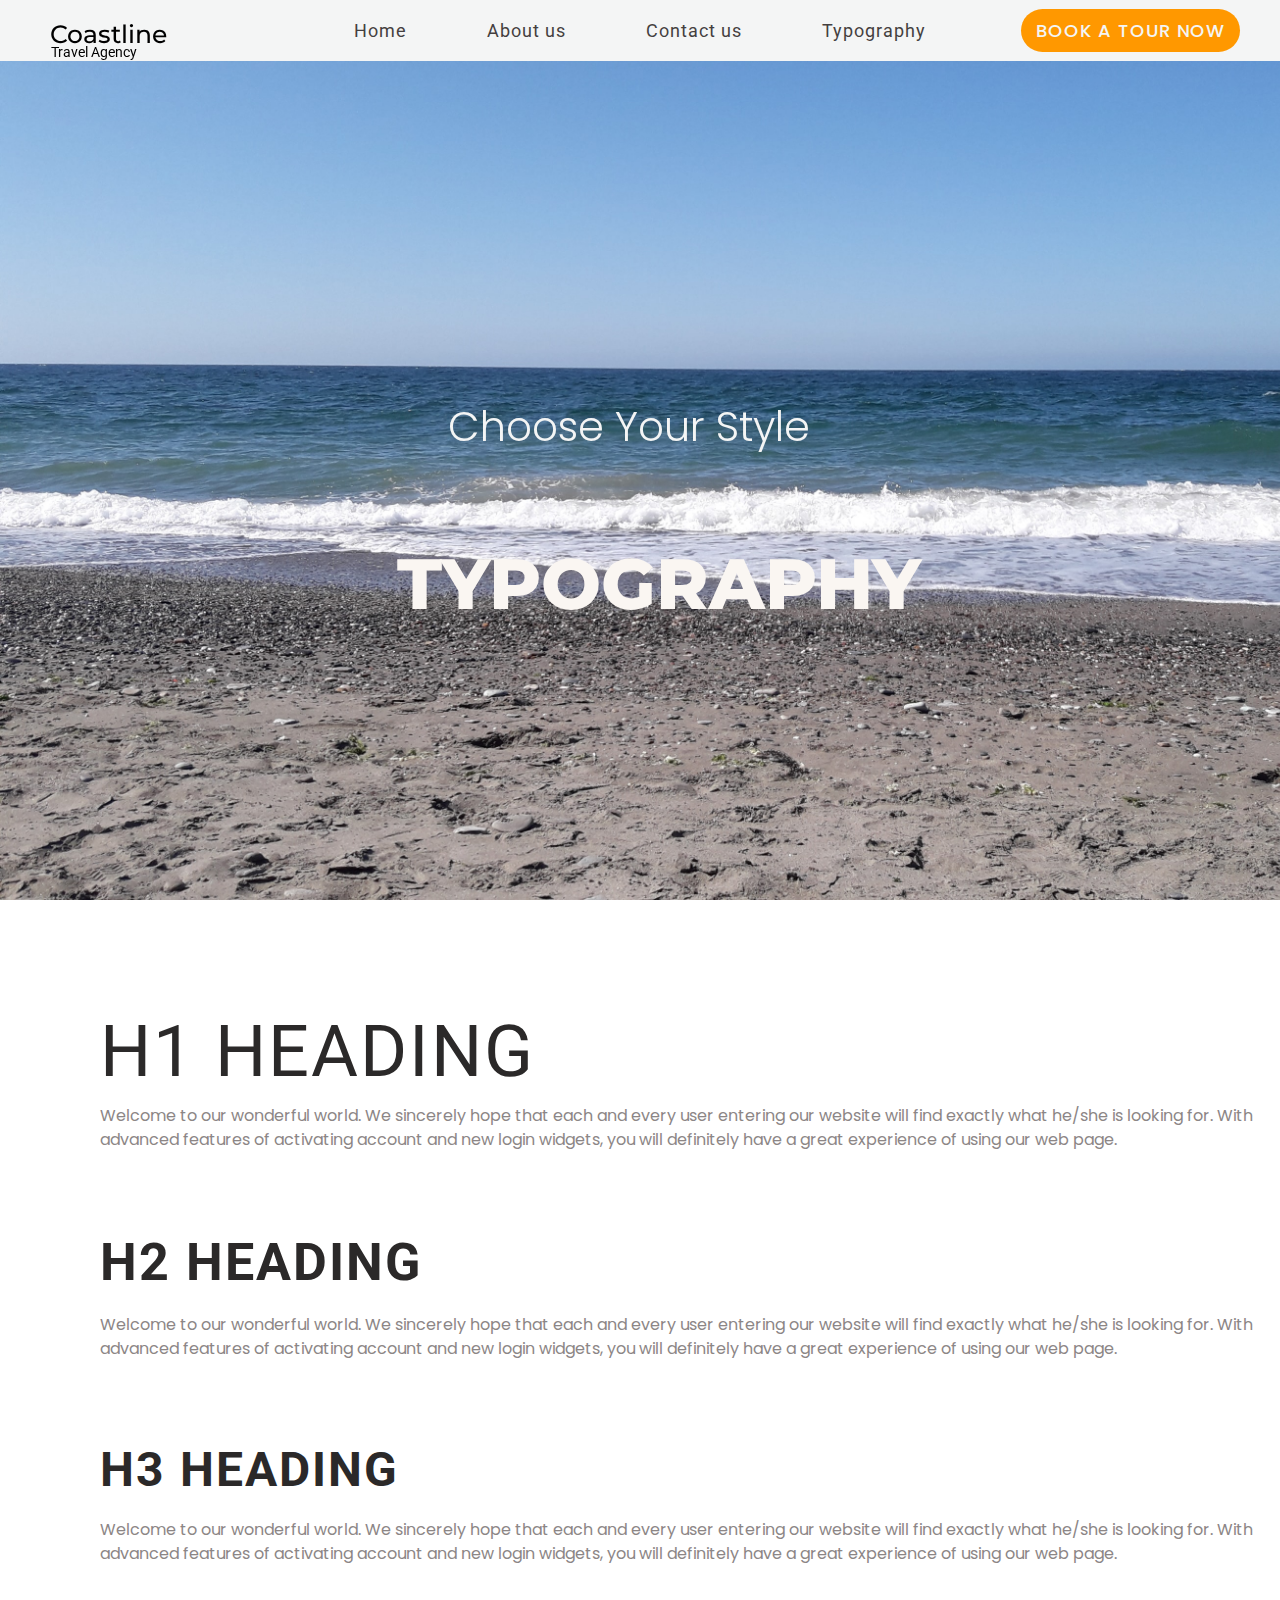
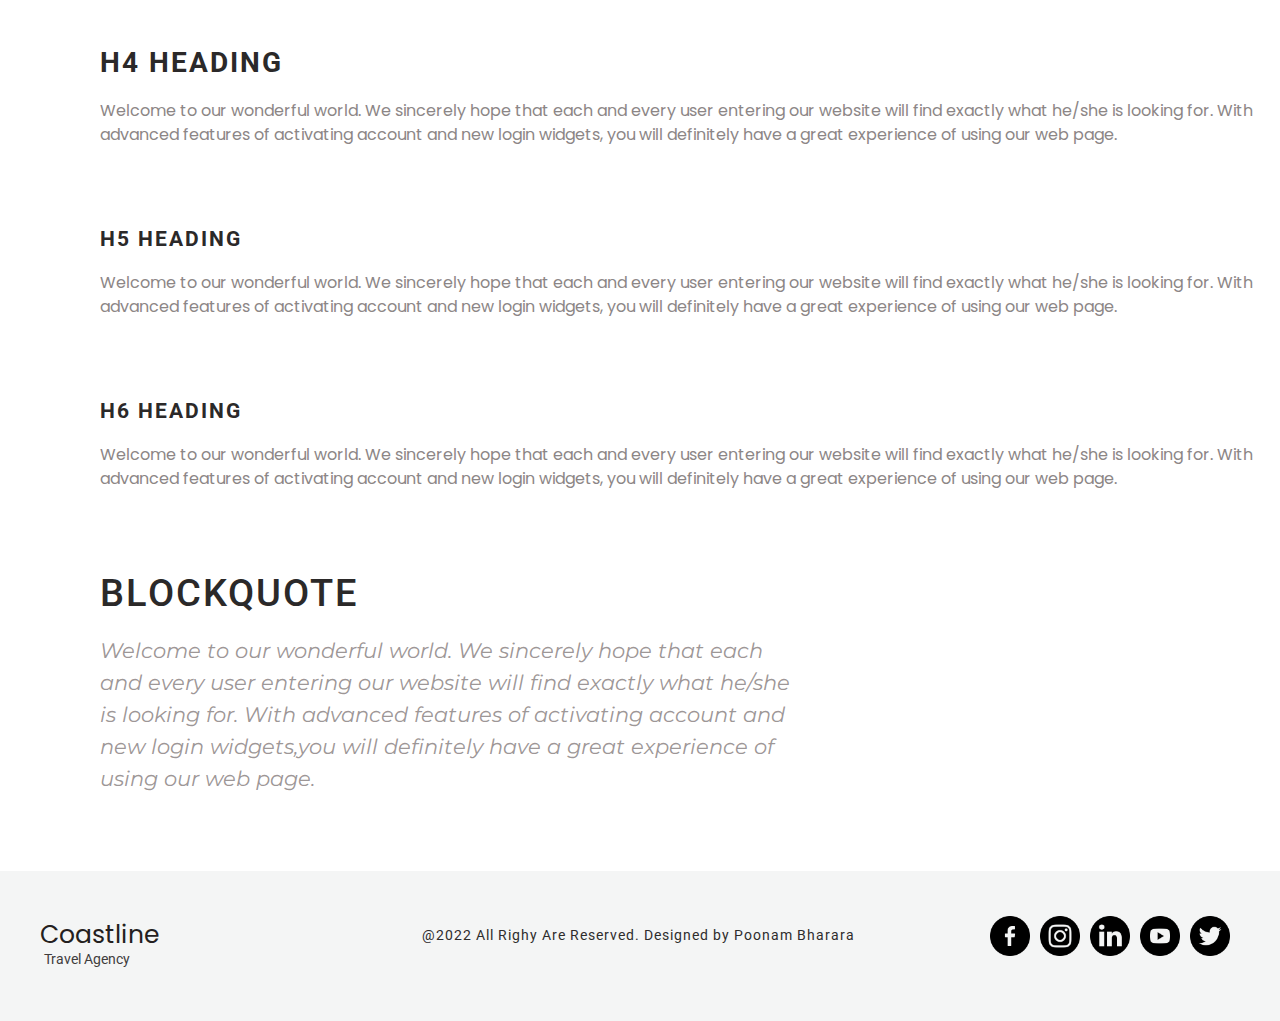
<file: typography.html>
<!DOCTYPE html>
<html>
    <head>
        <meta charset="utf-8">
        <meta name="viewport" content="width=device-width, initial-scale=1.0">
       <link rel="stylesheet" href="style.css">
        <title>Coastline Travel Agency</title>
        <style>
            *{
    margin:0;
    padding:0;
    box-sizing: border-box;
    text-decoration: none;
    list-style-type:none;
}

/* ---------------------NAVBAR STARTS---------------------- */
#nav-container{
    position:relative;
}

#nav-list{
    min-height: 55px;
    min-width: 100vw;
    display: flex;
    flex-direction: row;
    justify-content: center;
    background-color: #f4f5f5;
    position: fixed;
}

.logo{
    position:fixed;
    left: 50px;
    top: 19px;
    font-size: 25px;
    font-family: Montserrat;
    font-weight: 500;
    z-index: 1;
}
.logo1{
    position:fixed;
    left: 51px;
    top: 44px;
    font-weight: 400;
    font-family: 'Roboto';
    font-size: 14px;
    z-index: 1;
}

.nav-item{
    padding: 20px 40px;
}

.nav-link{
    font-size: 18px;
    font-family: Roboto;
    font-weight: 400;
    color:#443f3f;
    letter-spacing: 1px;
}

.nav-link:hover{
    color:#ff9800;
    padding-bottom: 17px;;
    border-bottom: 3px solid #ff9800;
}

.book-btn{
    background-color: #ff9800;
    color: #f4f5f5;
    padding: 8px 15px;
    position: absolute;
    right: 20px;
    border-radius: 40px;
    outline: none;
    border: none;
    font-size: 18px;
    font-weight: 500;
    font-family: Poppins;
    margin: 9px 20px 7px 0px;
    letter-spacing: 1px;
    display: block;
}
/* ---------------------NAVBAR ENDS---------------------- */
 @media (min-width:320px) and (max-width:480px){
.logo, .logo1{
        display: block;
        position: absolute;
    }
    .logo {
        left: 126px;
        top: 25px;
        font-size: 25px;
        font-family: Montserrat;
        font-weight: 500;
    }
    .logo1 {
        left: 126px;
        top: 55px;
        font-weight: 400;
        font-family: 'Roboto';
        font-size: 14px;
        color: #111111;
    }
    #hamburger {
        display: flex;
        flex-direction: column;
        position: absolute;
        top: 25px;
        left: 38px;
    }
    #nav-list{
        display: none;
        flex-direction: column;
        justify-content: center;
        background-color: #f4f5f5;
        position: fixed;
        min-height: 55px;
        max-width: 480px;
        min-width: 320px;
    }
    .nav-item {
        padding: 20px 40px;
        text-align: center;
        background-color: black;
        border-bottom: 1px solid gray;
    }
    .nav-link{
        color: white
    
    }
    .nav-item:hover, .nav-item:focus{
        background-color: #2c20c0;
    }

    .ptspc{
        margin-top: 104px;
    }
    .book-btn{
       display: none; 
    }

    #hamburger{
        display: flex;
        flex-direction: column;
        position: absolute;
        top: 25px;
        right: 37px;
    }
    .line{
        height: 2px;
        background-color: black;
        width: 37px;
        margin-bottom: 1px;
        margin-top: 9px;
    }

    #Sec-1{
        min-height: 100vh;
        min-width: 320px; 
        max-width: 480px;       
    }
    #Sec-1 h2{
        font-family: Montserrat;
        font-size: 25px;
        color: #f4f5f5;
        line-height: 32px;
        text-shadow: 2px 4px 6px midnightblue;
        font-weight: bolder;
        padding: 150px 40px 0px 20px;
    }
    .who {
        font-size: 19px;
        color: #f4f8f8;
        top: 51%;
        left: 25%;
        font-weight: 500;
    }
    .lessleft {
        font-size: 32px;
        color: #faf6f2;
        font-weight: 800;
        position: absolute;
        top: 61%;
        font-family: 'Montserrat';
        left: 20%;
    }
    /* #main-heading {
        font-size: 32px;
        top: 61%;
        left: 22%;
        text-shadow: 0 6px 14px #494444;
    } */
     #heading-hero{
        font-family: Montserrat;
        font-size: 56px;
        color: #f4f5f5;
        line-height: 86px;
        text-shadow: 2px 4px 6px midnightblue;
        font-weight: bolder;
        padding: 150px 20px 100px 20px;    
    }
    .headings{
        font-size: 25px;
        font-family: 'Roboto';
        font-weight: 500;
        letter-spacing: 1px;
        padding: 40px 46px;
    }
    .alignHeading{
        text-align: center;
    }
    #part-two {
        flex-direction: column;
        padding: 0px 20px 0px 20px;
}
    .head-one {
        font-size: 34px;
        padding-top: 30px;
    }
    .head-two{
        font-size: 28px;
        font-weight: 400;       
    }
    .head-three{
        font-size: 24px;
        font-weight: 500;    
    } 
    .head-four{
        font-size: 21px;
    }  
    .head-five{
        font-size: 18px;       
    } 
    .head-six{
        font-size: 14px;       
    } 
    .paddBottm {
        padding-bottom: 16px;
}
    .marbotm {
        margin-bottom: 20px;
    }
    .block {
        max-width: 780px;
        max-height: 200px;
        margin-bottom: 100px;
    }
    .block h3{
        font-size: 28px;
        font-weight: 800;
        font-family: 'Montserrat';
    }
    .txt-parraa {
        font-size: 16px;
        font-family: 'Montserrat';
        font-weight: 500;
        line-height: 24px;
        text-align: left;
        color: #342f2f;
    }
    footer {
        min-width: 430px;
        max-width: 480px
        }
    .footerLogo {
        top: 10%;
        left: 153px;
        }
    .footerLogo1 {
        top: 21%;
        left: 159px;
        }
    #copyright {
        text-align: center;
        top: 29%;
        left: -4%;
        padding: 18px 75px;
        }
    #icons {
        right: 86px;
        }
    .icon {
        max-height: 40px;
        max-width: 40px;
        margin-right: 10px;
        }

 }

        </style>
    </head>
    <body>
         <!-- ---------------------NAVBAR STARTS----------------------  -->
        <nav id="nav-container">
            <span class="logo ">Coastline</span><p class="logo1">Travel Agency</p>
            <ul id="nav-list">
                <li class="nav-item ptspc pt"><a class="nav-link" href="index.html">Home</a></li>
                <li class="nav-item"><a class="nav-link" href="about.html">About us</a></li>
                <li class="nav-item"><a class="nav-link" href="contact.html">Contact us</a></li>
                <li class="nav-item"><a  class="nav-link" href="typography.html">Typography</a></li>
                <button class="book-btn" type="button" name="book">BOOK A TOUR NOW</button>
            </ul>
        
        </nav>
        <div id="hamburger" onclick="myFunction()">
            <div class="line"></div>
            <div class="line"></div>
            <div class="line"></div>
        </div>
    
        <!---- ---------------------NAVBAR ENDS---------------------- -->
 
        <!---- ---------------------PART-1 STARTS---------------------- -->
        <div id="part-1">
            <p class="who addleft">Choose Your Style</p>
            <h1 class="main-heading lessleft">TYPOGRAPHY</h1>
        </div>
        <!---- ---------------------PART-1 ENDS---------------------- -->
        <div id="part-two">
            
            <h1 class="head-one comn">H1 HEADING</h1>
            <p class="para-one marbotm">Welcome to our wonderful world. We sincerely hope that each 
                and every user entering our website will find exactly what
                he/she is looking for. With advanced features of activating
                account and new login widgets, you will definitely have a 
                great experience of using our web page.
            </p>
            <h2 class="head-two paddBottm comn">H2 HEADING</h2>
            <p class="para-one marbotm">Welcome to our wonderful world. We sincerely hope that each 
                and every user entering our website will find exactly what
                he/she is looking for. With advanced features of activating
                account and new login widgets, you will definitely have a 
                great experience of using our web page.
            </p>
            <h3 class="head-three paddBottm comn">H3 HEADING</h3>
            <p class="para-one marbotm">Welcome to our wonderful world. We sincerely hope that each 
                and every user entering our website will find exactly what
                he/she is looking for. With advanced features of activating
                account and new login widgets, you will definitely have a 
                great experience of using our web page.
            </p>

            <h4 class="head-four paddBottm comn">H4 HEADING</h4>
            <p class="para-one marbotm">Welcome to our wonderful world. We sincerely hope that each 
                and every user entering our website will find exactly what
                he/she is looking for. With advanced features of activating
                account and new login widgets, you will definitely have a 
                great experience of using our web page.
            </p>

            <h5 class="head-five paddBottm comn">H5 HEADING</h5>
            <p class="para-one marbotm">Welcome to our wonderful world. We sincerely hope that each 
                and every user entering our website will find exactly what
                he/she is looking for. With advanced features of activating
                account and new login widgets, you will definitely have a 
                great experience of using our web page.
            </p>

            <h6 class="head-six paddBottm comn">H6 HEADING</h6>
            <p class="para-one marbotm">Welcome to our wonderful world. We sincerely hope that each 
                and every user entering our website will find exactly what
                he/she is looking for. With advanced features of activating
                account and new login widgets, you will definitely have a 
                great experience of using our web page.
            </p>
            <div class="block">
                <h3 class="blockquote paddBottm comn">BLOCKQUOTE</h3>
                <p class="txt-parraa"><i>Welcome to our wonderful world. We sincerely hope that each and every user
                      entering our website will find exactly what he/she is looking for. With 
                      advanced features of activating account and new login widgets,you will 
                      definitely have a great experience of using our web page.  
                    </i>
                </p>
                <!-- <span><i>By <strong>Poonam</strong></i></span> -->
            </div>
        </div>
    
        <!---- ---------------------FOOTER STARTS---------------------- -->
        <footer>
        <span class="footerLogo">Coastline</span><p class="footerLogo1">Travel Agency</p>      
        <p id="copyright">@2022 All Righy Are Reserved. Designed by Poonam Bharara</p>
        <div id="icons">
            <span><img class="icon" src="facebook.png" alt="facebook img"></span>
            <span><img class="icon" src="instagram.png" alt="instagram img"></span>
            <span><img class="icon" src="linkedin.png" alt="linkedin img"></span>
            <span><img class="icon" src="youtube.png" alt="linkdin img"></span>
            <span><img class="icon" src="twitter.png" alt="twitter img"></span>
        </div> 
    </footer>
    <!---- ---------------------FOOTER ENDS---------------------- -->
    <script>
        function myFunction() {
        var x = document.getElementById("nav-list");

        if (x.style.display === "flex") {
            x.style.display = "none";
        var a = document.querySelector(".who").style.left  ="26%";
        var c = document.querySelector(".lessleft").style.left = "20%";                
        } else {
            x.style.display = "flex";
            a = document.querySelector(".who").style.left = "-180px";
            c = document.querySelector(".lessleft").style.left = "-250px";

        }
        } 
</script> 

</body>
</html>
</file>
<file: style.css>
@import url('https://fonts.googleapis.com/css2?family=Montserrat:wght@200;400&family=Poppins:wght@900&family=Roboto:wght@100;300;400;500;700;900&display=swap');
@import url('https://fonts.googleapis.com/css2?family=Montserrat:wght@200;400&family=Poppins:wght@200;300;400;500;600;700;900&family=Roboto:wght@100;300;400;500;700;900&display=swap');
@import url('https://fonts.googleapis.com/css2?family=Montserrat:wght@200;300;400;500;600&family=Poppins:wght@200;300;400;500;600;700;900&family=Roboto:wght@100;300;400;500;700;900&display=swap');
@import url('https://fonts.googleapis.com/css2?family=Montserrat:wght@200;300;400;500;600&family=Poppins:wght@200;300;400;500;600;700;900&family=Roboto:wght@100;300;400;500;700;900&display=swap');
*{
    margin:0;
    padding:0;
    box-sizing: border-box;
    text-decoration: none;
    list-style-type:none;
}

/* ---------------------NAVBAR STARTS---------------------- */
#nav-container{
    position: relative;
}
#nav-list{
    min-height: 55px;
    min-width: 100vw;
    display: flex;
    flex-direction: row;
    justify-content: center;
    background-color: #f4f5f5;
    position: fixed;
}

.logo{
    position: fixed;
    left: 50px;
    top: 19px;
    font-size: 25px;
    font-family: Montserrat;
    font-weight: 500;
    z-index: 1;
}
.logo1{
    position: fixed;
    left: 51px;
    top: 44px;
    font-weight: 400;
    font-family: 'Roboto';
    font-size: 14px;
    z-index: 1;
}

.nav-item{
    padding: 20px 40px;
}

.nav-link{
    font-size: 18px;
    font-family: Roboto;
    font-weight: 400;
    color:#443f3f;
    letter-spacing: 1px;
}

.nav-link:hover{
    color:#ff9800;
    padding-bottom: 17px;;
    border-bottom: 3px solid #ff9800;
}

.book-btn{
    background-color: #ff9800;
    color: #f4f5f5;
    padding: 8px 15px;
    position: absolute;
    right: 20px;
    border-radius: 40px;
    outline: none;
    border: none;
    font-size: 18px;
    font-weight: 500;
    font-family: Poppins;
    margin: 9px 20px 7px 0px;
    letter-spacing: 1px;
    display: block;
}
/* ---------------------NAVBAR ENDS---------------------- */
/* -------------------------HOME PAGE STARTS------------------ */

#Sec-1{
    min-height: 100vh;
    min-width: 100vw;
    overflow-x: hidden;
    background-image: url(2.jpg);
    background-size: cover;
    background-repeat: no-repeat;
    background-blend-mode: darken;
    background-color: #00000040;
    background-position: center;
}
#Sec-1 h2{
    font-family: Montserrat;
    font-size: 56px;
    color: #f4f5f5;
    line-height: 86px;
    text-shadow: 2px 4px 6px midnightblue;
    font-weight: bolder;
    padding: 310px 40px 0px 49px;
}

#data{
    max-height: 80vh;
    max-width: 400px;
    background-color:whitesmoke;
    opacity: 0.5;
    position:absolute;
    right:5%;
    top: 50px; 
    margin-bottom:50px;
    z-index: 1;
}
 /* ---------------------SEC-2 STARTS----------------------  */
#sec-2{

}

#heading-hero{
    font-family: Montserrat;
    font-size: 56px;
    color: #f4f5f5;
    line-height: 86px;
    text-shadow: 2px 4px 6px midnightblue;
    font-weight: bolder;
    padding: 150px 20px 100px 20px;    
}
.headings{
    font-size: 32px;
    font-family: 'Roboto';
    font-weight: 400;
    letter-spacing: 2px;
    text-align: left;
    padding: 70px 46px 50px 46px;
}
.alignHeading{
    text-align: center;
}
#cards{
    display:flex;
    flex-direction: row;
    margin:0px 20px 45px 20px;
    max-width: 420px;
}
.cardimg{
    min-height: 300px;
    max-width: 400px;
    margin-right: 30px;
    border-radius: 9px;
}
.cardimgexpection{
    max-height: 280px;
}
/* .cardimg:last-child{
    margin-left: 0px;
} */
.cutmargin{
    margin-right: 0px;
}
.desc{
    position: relative;
    margin:15px 0px 15px 0px;
    max-width: 420px;
}

.place_name , .price{
    font-size: 21px;
    font-family: 'Montserrat';
    line-height: 32px;
}
.leftAlign{
    text-align: left;
    max-width: 156px;
    margin: 0px 0px 0px 5px;
    padding: 0px;
    font-size: 18px;
    font-weight: 500;
}

.rightAlign{
    text-align: right;
    position: absolute;
    right: 3px;
    top: 2px;
    color: #ff9800;
    font-size: 18px;
    font-weight: 500;
}
.rytexptection{
    position: absolute;
    right: 20px;
    top: 2px;
}
 /* ---------------------SEC-2 ENDS----------------------  */


 #sec-3{
    display: flex;
    flex-direction: row;
    min-width: 100vw;
    margin-left: 23px;
    background-color: #665c5c00;
 }

 .way-content{
    max-width: 300px;
    margin: 30px 30px 30px 0px;
    min-height: 314px;
    font-weight: 400;
    border: 1px solid #d4cccc;
    border-radius: 8px;
    padding: 15px 25px;
}
.way-content:last-child{
    margin-right: 0px;
}
.serviceIcon{
    max-width: 80px;
    max-height: 80px;
    margin: 16px 0px;
}
 .way-head{
    font-size: 18px;
    font-weight: 500;
    font-family: 'ROBOTO';
    padding: 8px 0px 20px 0px;
    color: #3c3a3a;
    border-bottom: 1px solid #d4cccc;
}

 .way-desc{
    padding: 15px 15px 0px 0px;
    max-width: 285px;
    font-family: 'ROBOTO';
    font-size: 14px;
    line-height: 21px;
    color: #7c7474;
    font-weight: 400;
 }
 /* <!-- ---------------------SECTION-3 ENDS---------------------- --> */



 /* <!-- ---------------------SECTION-4 STARTS---------------------- --> */
 #sec-4{
    display: flex;
    flex-direction: row;
    max-width: 100vw;
    margin: 20px;
 }
 .marginryt{
    margin-right: 25px;
 }
 .ImgSwim{
    min-height: 70vh;
    max-width: 48vw;
 }
 .posi{
    position: relative;
 }
.addspace{
    right:1px;
}
 .goleft{
    text-transform: uppercase;
    font-size: 16px;
    line-height: 24px;
    font-family: 'Poppins';
    margin: 15px 0px 15px 0px;
    position: relative;
    top: 12px;
 }
 .goright{
    position: absolute;
    right: 26px;
    padding: 12px 0px;
    font-size: 16px;
    font-family: 'Roboto';
    font-weight: 400;
    line-height: 24px;
 }
.headshrtsec4{
    font-size: 21px;
    font-family: 'Roboto';
    font-weight: 400;
    line-height: 28px;
    padding: 25px 0px 15px 0px;    
}
.poolImg > p{
    font-size: 14px;
    color: #595656;
    font-family: 'Montserrat';
}

/* - ---------------------SECTION-5 STARTS--------------------- */
#sec-5{
    display: flex;
    flex-direction: row;
    justify-content: center;
    min-height: 70vh;
    min-width: 100vw;
}
.gaping{
    margin: top 60px;
}
.testiImg{
    border-radius: 759px;
}
.testimonial{
    font-size: 21px;
    font-family: 'Poppins';
    width: 700px;
    margin: 50px 50px 24px 49px;
}
.customer{
    font-size: 25px;
    font-weight: 500;
    font-family: 'Montserrat';
    margin-left: 47px;
    color:rgb(34, 34, 149);
}
.regular{
    font-size: 14px;
    font-family: 'Montserrat';
    margin: 6px 0px 0px 47px;
}
#bookNow{
    min-height: 250px;
    min-width: 100vw;
    background-color: #2e2c2c;
    position: relative;
}
.buytour{
    color: #ff9800;
    font-size: 41px;
    font-family: 'Poppins';
    font-weight: 400;
    position: absolute;
    top: 80px;
    margin-left: 20px;
}
.paraa{
    color: white;
    font-size: 18px;
    font-family: Montserrat;
    font-weight: 300;
    position: absolute;
    top: 150px;
    margin-left: 20px;  
}
.tourTickek{
    border: 2px solid rgb(215, 202, 202);
    border-radius: 8px;
}
.Ticket{
    position: absolute;
    right: 20px;
    top: 115px;
    font-size: 21px;
    padding: 15px 55px;
    border: 1px solid white;
    border-radius: 30px;
    font-family: 'ROBOTO';
    background-color: #2e2c2c;
    color: white;
    margin-right: 20px;
}
    .Ticket:hover{
        background-color: #ff9800;
    }
 /* - ---------------------SECTION-5 ENDS--------------------- */

/* -------------------------HOME PAGE ENDS------------------ */

 /* ---------------------FOOTER STARTS----------------------  */
 footer{
    background-color: #f4f5f5;
    min-height: 150px;
    min-width: 100vw;
    position: relative;
}
.footerLogo{
    position: absolute;
    top: 30%;
    left: 40px;
    color: #242020;
    font-size: 25px;
    font-family: 'Poppins';
}

.footerLogo1{
    position: absolute;
    top: 50%;
    left: 44px;
    color: #403c3c;
    margin-top: 5px;
    font-weight: 400;
    font-family: 'Roboto';
    font-size: 14px;
}
#copyright{
    text-align: center;
    position: absolute;
    top: 37%;
    left: 33%;
    color: #2e2c2c;
    font-family: 'Roboto';
    font-size: 14px;
    letter-spacing: 1px;
}
#icons{
    display: flex;
    flex-direction: row;
    justify-content: flex-end;
    position: absolute;
    top: 30%;
    right: 40px;
}
.icon{
    max-height: 40px;
    max-width: 40px;
    margin-right: 10px;
}
/* ---------------------FOOTER ENDS---------------------- */

/* -------------------------CONTACT PAGE START-------------------- */
#part-1{
    background-image: url(seaLarge.jpg);
    background-repeat: no-repeat;
    background-size: cover;
    min-height: 100vh;
    min-width: 100vw;
    overflow-x: none;
}

.who{
    font-size: 41px;
    color: #f4f5f5;
    position: absolute;
    top: 44%;
    left: 40%;
    font-weight: 300;
    font-family: 'Poppins';
}
#main-heading{
    font-size: 71px;
    color: #faf6f2;
    font-weight: 800;
    position: absolute;
    top: 60%;
    left: 36%;
    font-family: 'Montserrat';
}
#address{
    display: flex;
    flex-direction: row;
    min-width: 90vw;
    overflow-x: none;
    justify-content: center;
    padding:60px 0px;
}
.address-content{
    min-width: 300px;
    max-width: 320px;
    max-height: 250px;
    margin-right: 20px;
    border-right: 1px solid rgb(139, 136, 136);
    padding: 30px 0px 20px 30px;
}
.address-content:last-child{
    margin-right: 0px;
    border-right: none;
}
.cImg{
    max-width: 45px;
    max-height: 45px;
}
.addleft{
    left: 35%;
}
.cHead{
    font-size: 21px;
    line-height: 32px;
    font-weight: 400;
    color: #666161;
    font-family: 'Roboto';
    padding: 15px 0px;
}
.cLink{
    font-size: 16px;
    font-weight: 500;
    line-height: 21px;
    font-family: 'Montserrat';
    color: #3e3c3c;
}

/* ---------------------PART - 3 STARTS-------------------------- */
.hding{
    font-size: 41px;
    font-family: 'Roboto';
    font-weight: 400;
    text-transform: uppercase;
    padding-left: 50px;
    margin-bottom: 30px;
    color: #232222;
}

#part3{
    display: flex;
    flex-direction: row;
    min-height: 100vh;
    min-width: 100vw;
}
form{
    position: relative;
    padding-left: 40px;
}
.container1, .container2{
    display: flex;
    flex-direction: row;
    margin-bottom: 16px;
}

.col-1, .col-2{
    margin: 0px 26px 20px 11px;
}

.col-1 h4, .col-2 h4{
    font-size: 16px;
    font-family: 'Roboto';
    font-weight: 400;
    padding: 12px 0px 9px 20px;
}

input[type=text],[type=tel]{
    border-radius: 31px;
    padding: 21px 58px;
    border: 1px solid gray;
    outline: none;
}
textarea{
    width: 610px;
    height: 120px;
    border-radius: 50px;
    border: 1px solid gray;
    outline: none;
}
#submit{
    font-size: 21px;
    border-radius: 38px;
    padding: 15px 30px;
    outline: none;
    border: 1px solid gray;
    background-color: #ff9800;
    color: white;
    font-family: 'Poppins';
    letter-spacing: 2px;
}
#submit:hover{
    background-color: #2c20c0;
}
.map-last{
    min-width:50vw;
    min-height: 100vh;
}
/* ------------------------PART - 3 ENDS-------------------------------- */
/* -------------------------CONTACT PAGE END-------------------- */
/* ------------------------TYPTOGRAPHY PAGE STARTS----------------------- */
.lessleft{
    font-size: 71px;
    color: #faf6f2;
    font-weight: 800;
    position: absolute;
    top: 60%;
    font-family: 'Montserrat';
    left: 31%;
}
#part-two{
    padding-left:100px;
    display: flex;
    flex-direction: column;
}
.head-one {
    font-size: 72px;
    font-weight: 400;
    line-height: 104px;
    padding-top: 100px;
}
.head-two{
    font-size: 52px;
}
.head-three{
    font-size: 48px;
}
.head-four{
    font-size: 28px;
}
.head-five, .head-six{
    font-size: 21px;
}
.comn{
    font-family: 'Roboto';
    letter-spacing: 2px;
    color: #2b2929;
}

.blockquote{
    font-size: 42px;
}

.txt-parraa {
    font-size: 21px;
    font-family: 'Montserrat';
    font-weight: 400;
    line-height: 32px;
    text-align: left;
    color: #8c8484db;
}

.block {
    max-width: 700px;
    max-height: 200px;
    margin-bottom: 100px;
}
.blockquote{
    font-size: 38px;
    font-weight: 500;
}

.para-one {
    font-size: 16px;
    line-height: 24px;
    color: rgb(140 134 134);
    font-family: 'Poppins';
    padding-bottom: 20px;
}
.paddBottm{
    padding-bottom:20px;
}
.marbotm {
    margin-bottom: 60px;
}
/* ------------------------TYPTOGRAPHY PAGE ENDS----------------------- */
/* -----------------HOME PAGE MOBILE STLYING STARTS---------------- */
@media (min-width:320px) and (max-width:480px){
    .logo, .logo1{
        display: block;
        position: absolute;
    }
    .logo{
        left: 50px;
        top: 25px;
        font-size: 25px;
        font-family: Montserrat;
        font-weight: 500;
    }
    .logo1{
        left: 50px;
        top: 55px;
        font-weight: 400;
        font-family: 'Roboto';
        font-size: 14px;
        color: #111111;
    }
    #nav-list{
        display: none;
        flex-direction: column;
        justify-content: center;
        background-color: #f4f5f5;
        position: fixed;
        min-height: 55px;
        max-width: 480px;
        min-width: 320px;
    }
    .nav-item {
        padding: 20px 40px;
        text-align: center;
        background-color: black;
        border-bottom: 1px solid gray;
    }
    .nav-link{
        color: white
    
    }
    .nav-item:hover, .nav-item:focus{
        background-color: #2c20c0;
    }

    .ptspc{
        margin-top: 104px;
    }
    .book-btn{
       display: none; 
    }

    #hamburger{
        display: flex;
        flex-direction: column;
        position: absolute;
        top: 25px;
        right: 37px;
    }
    .line{
        height: 2px;
        background-color: black;
        width: 37px;
        margin-bottom: 1px;
        margin-top: 9px;
    }

    #Sec-1{
        min-height: 100vh;
        min-width: 320px; 
        max-width: 480px;       
    }
    #Sec-1 h2{
        font-family: Montserrat;
        font-size: 25px;
        color: #f4f5f5;
        line-height: 32px;
        text-shadow: 2px 4px 6px midnightblue;
        font-weight: bolder;
        padding: 150px 40px 0px 20px;
    }
    .who {
        font-size: 21px;
        color: #f4f8f8;
        top: 31%;
        left: 33%;
        font-weight: 500;
    }
    .addleft {
        left: 25%;
    }
    #main-heading {
        font-size: 32px;
        top: 47%;
        left: 29%;
    }
     #heading-hero{
        font-family: Montserrat;
        font-size: 56px;
        color: #f4f5f5;
        line-height: 86px;
        text-shadow: 2px 4px 6px midnightblue;
        font-weight: bolder;
        padding: 150px 20px 100px 20px;    
    }
    .headings{
        font-size: 25px;
        font-family: 'Roboto';
        font-weight: 500;
        letter-spacing: 1px;
        padding: 40px 46px;
    }
    .alignHeading{
        text-align: center;
    }
    #sec-2{
        display: flex;
        flex-direction: column;
        min-width: 320px;
        max-width: 480px;
        min-height: 300px;
    }
    #cards{
        display: flex;
        flex-direction: column;
        margin-bottom: 45px;
        max-width: 320px;
        min-width: 300px;
    }
    .cardimg{
        min-height: 300px;
        max-width: 320px;
        margin-right: 30px;
        min-width: 300px;
        border-radius: 9px;
    }
    .cardimgexpection{
        max-height: 280px;
    }

    .cutmargin{
        margin-right: 0px;
    }
    .desc{
        position: relative;
        margin:15px 0px 15px 0px;
        max-width: 420px;
    }  
    .place_name , .price{
        font-size: 21px;
        font-family: 'Montserrat';
        line-height: 32px;
    }
    .leftAlign{
        text-align: left;
        max-width: 156px;
        margin: 0px 0px 0px 5px;
        padding: 0px;
        font-size: 18px;
        font-weight: 500;
    }
    
    .rightAlign{
        text-align: right;
        position: absolute;
        right: 3px;
        top: 2px;
        color: #ff9800;
        font-size: 18px;
        font-weight: 500;
    }
    .rytexptection{
        position: absolute;
        right: 20px;
        top: 2px;
    }
    #sec-3 {
        display: flex;
        flex-direction: column;
        min-width: 300px;
        max-width: 320px;
        margin: 20px 7px 0px 7px;
        background-color: #665c5c00;
    }

    .way-content {
        max-width: 320px;
        min-width: 300px;
        margin: 0px 0px 46px 0px;
        min-height: 314px;
        font-weight: 400;
        border: 1px solid #d4cccc;
        border-radius: 8px;
        padding: 15px 25px;
    }
    .way-desc {
        padding: 20px 15px 0px 0px;
        max-width: 285px;
        font-family: 'ROBOTO';
        font-size: 14px;
        line-height: 21px;
        color: #7c7474;
        font-weight: 400;
    }
    #sec-4 {
        display: flex;
        flex-direction: column;
        margin: 15px;
    }
    .ImgSwim {
        min-width: 300px;
        margin-bottom: 6px;
        min-height: 314px;
        max-width: 320px;
    }
    .goleft {
        text-transform: uppercase;
        font-size: 16px;
        line-height: 24px;
        font-family: 'Poppins';
        margin: 15px 3px 10px 3px;
        position: relative;
        top: 12px;
    }

    .goright {
        position: absolute;
        right: 26px;
        top: 34;
        padding: 12px 0px;
        font-size: 16px;
        font-family: 'Roboto';
        font-weight: 400;
        line-height: 24px;
    }

    .headshrtsec4 {
        font-size: 20px;
        font-family: 'Roboto';
        font-weight: 400;
        line-height: 30px;
        padding: 25px 0px 5px 5px;
    } 
    .poolImg{
        margin-bottom: 46px;
    } 
    .poolImg > p {
        font-size: 14px;
        color: #595656;
        font-family: 'Montserrat';
        padding: 0px 0px 0px 6px;
    } 
    #sec-5 {
        display: flex;
        flex-direction: column;
        justify-content: center;
        margin-bottom: 35px;
    }
    .testiImg{
        position: relative;
        top: -6px;
        left: 87px;
        border-radius: 104px;
    }
    .testimonial {
        font-size: 14px;
        line-height: 21px;
        font-family: 'Poppins';
        width: 300px;
        margin: 25px 15px 11px 15px;
    }
    .customer {
        font-size: 18px;
        font-weight: 500;
        font-family: 'Montserrat';
        margin-left: 15px;
        color: rgb(34, 34, 149);
    }
    .regular {
        font-size: 14px;
        font-family: 'Montserrat';
        margin: 6px 0px 0px 16px;
        font-weight: 500;
    }
    #bookNow {
        min-height: 320px;
        min-width: 300px;
        background-color: #0d34db;
        position: relative;
    }

    .buytour {
        color: #ff9800;
        font-size: 25px;
        font-family: 'ROBOTO';
        font-weight: 400;
        position: absolute;
        top: 46px;
        margin-left: 20px;
    }
    .paraa {
        color: white;
        font-size: 16px;
        font-family: Montserrat;
        font-weight: 300;
        position: absolute;
        top: 108px;
        padding: 28px 20px 20px 0px;
    }
    .Ticket {
        position: absolute;
        right: 62px;
        top: 214px;
        font-size: 21px;
        padding: 8px 30px;
        border: 1px solid #d6cdcd;
        border-radius: 30px;
        font-family: 'POPPINS';
        background-color: #0d34db;
        color: white;
        margin-right: 20px;
    }
    .Ticket:hover{
        background-color: #ff9800;
    }
    footer {
        background-color: #0d34db;
        min-height: 250px;
        min-width: 320px;
        max-width: 480px;
        position: relative;
    }
    .footerLogo {
        position: absolute;
        top: -2%;
        left: 99px;
        color: #e5d5d5;
        font-size: 25px;
        font-family: 'Poppins';
    }
    .footerLogo1 {
        position: absolute;
        top: 9%;
        left: 104px;
        color: #b9b3b3;
        margin-top: 5px;
        font-weight: 400;
        font-family: 'Roboto';
        font-size: 14px;
    }
    #copyright {
        text-align: center;
        position: absolute;
        top: 29%;
        left: 3%;
        min-width: 320px;
        max-width: 480px;
        color: #ddd2d2;
        font-family: 'Roboto';
        font-size: 13px;
        letter-spacing: 1px;
        line-height: 20px;
    }
    #icons {
        display: flex;
        flex-direction: row;
        justify-content: flex-end;
        position: absolute;
        top: 60%;
        right: 40px;
    }
    .icon {
        max-height: 40px;
        max-width: 40px;
        margin-right: 10px;
    }
}
</file>
